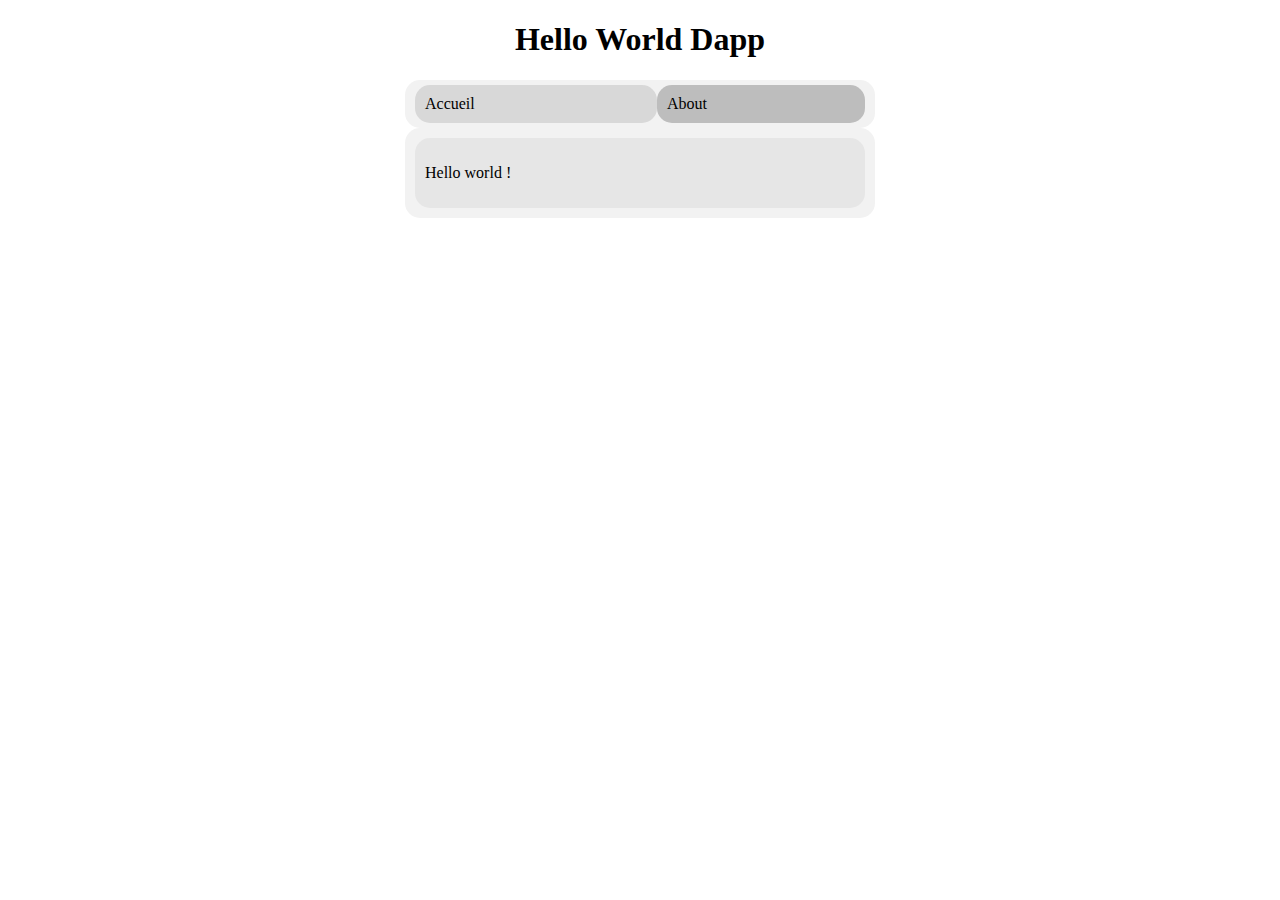
<file: helloworld-js/index.html>
<!DOCTYPE html>
<html>
  <head>
    <link href="css/helloworld.css" rel="stylesheet" type="text/css" />
    <script src="js/bignumber.js" type="text/javascript" charset="utf-8"></script>
    <script src="js/web3.js" type="text/javascript" charset="utf-8"></script>
    <script src="js/helloworld.js" type="text/javascript" ></script>
    <title>Hello World</title>
  </head>
  <body onload="main()">
    <h1>Hello World Dapp</h1>
    <div class="global">
      <div class="menu">
        <div class="cellMenu" id="active"><a class="menu" href="index.html">Accueil</a></div>
        <div class="cellMenu"><a class="menu" href="about.html">About</a></div>
      </div>
      <div class="app">
        <div class="row">
          <div class="cell">
            <p>Hello world !</p>
          </div>
        </div>
      </div>
    </div>
  </body>
</html>
</file>
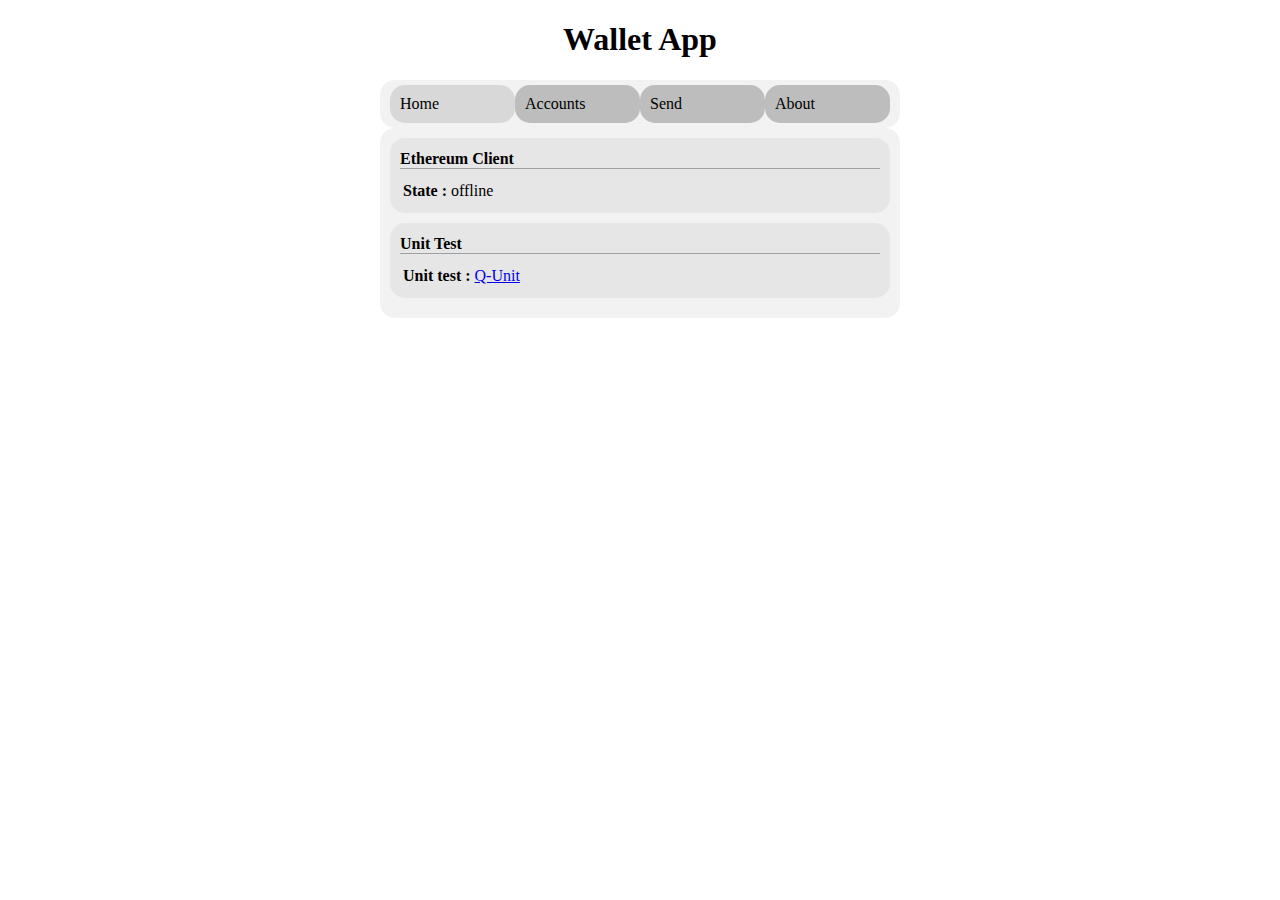
<file: wallet-js.new/index.html>
<!DOCTYPE html>
<html>
  <head>
    <link href="css/wallet.css" rel="stylesheet" type="text/css" />
    <script src="js/bignumber.js" type="text/javascript" charset="utf-8"></script>
    <script src="js/web3.js" type="text/javascript" charset="utf-8"></script>
    <script src="js/wallet.js" type="text/javascript" ></script>
    <title>Hello World</title>
  </head>
  <body onload='main()'>
    <div class="global" id="myApp"></div>
  </body>
</html>
</file>
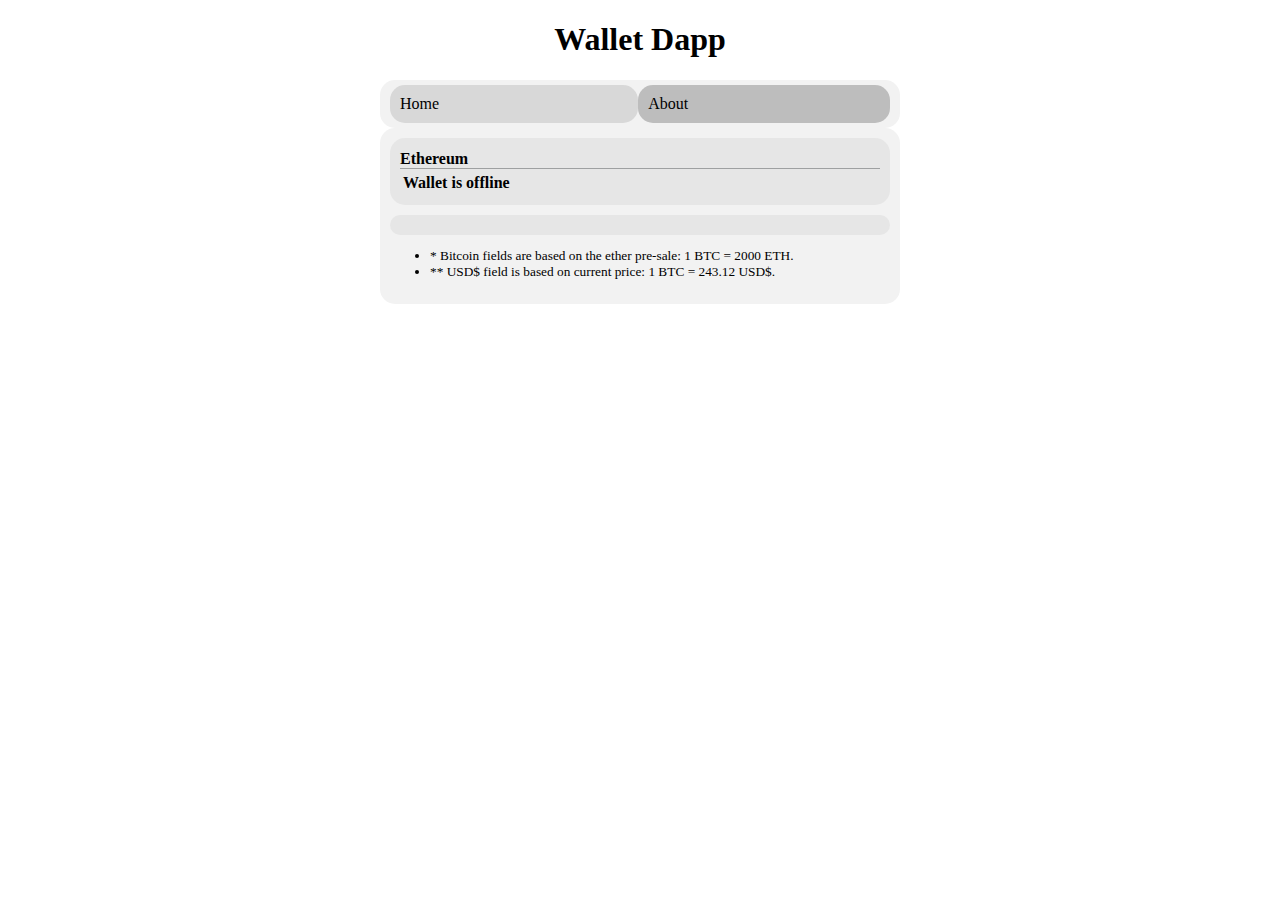
<file: wallet-js/index.html>
<!DOCTYPE html>
<html>
  <head>
    <link href="css/wallet.css" rel="stylesheet" type="text/css" />
    <script src="js/bignumber.js" type="text/javascript" charset="utf-8"></script>
    <script src="js/web3.js" type="text/javascript" charset="utf-8"></script>
    <script src="js/wallet.js" type="text/javascript" ></script>
    <title>Hello World</title>
  </head>
  <body onload="index()">
    <h1>Wallet Dapp</h1>
    <div class="global">
      <div class="menu">
        <div class="cellMenu" id="active"><a class="menu" href="index.html">Home</a></div>
        <div class="cellMenu"><a class="menu" href="about.html">About</a></div>
      </div>
      <div class="app">
        <div class="row">
          <div class="cell" id="ethereumEthInfo"></div>
        </div>
        <div class="space"></div>
        <div class="row">
          <div class="cell" id="ethereumSendTransaction"></div>
        </div>
        <ul class="footnote">
          <li>*  Bitcoin fields are based on the ether pre-sale: 1 BTC = 2000 ETH.</li>
          <li>** USD$ field is based on current price: 1 BTC = 243.12 USD$.</li>
        </ul>
      </div>
    </div>
  </body>
</html>
</file>
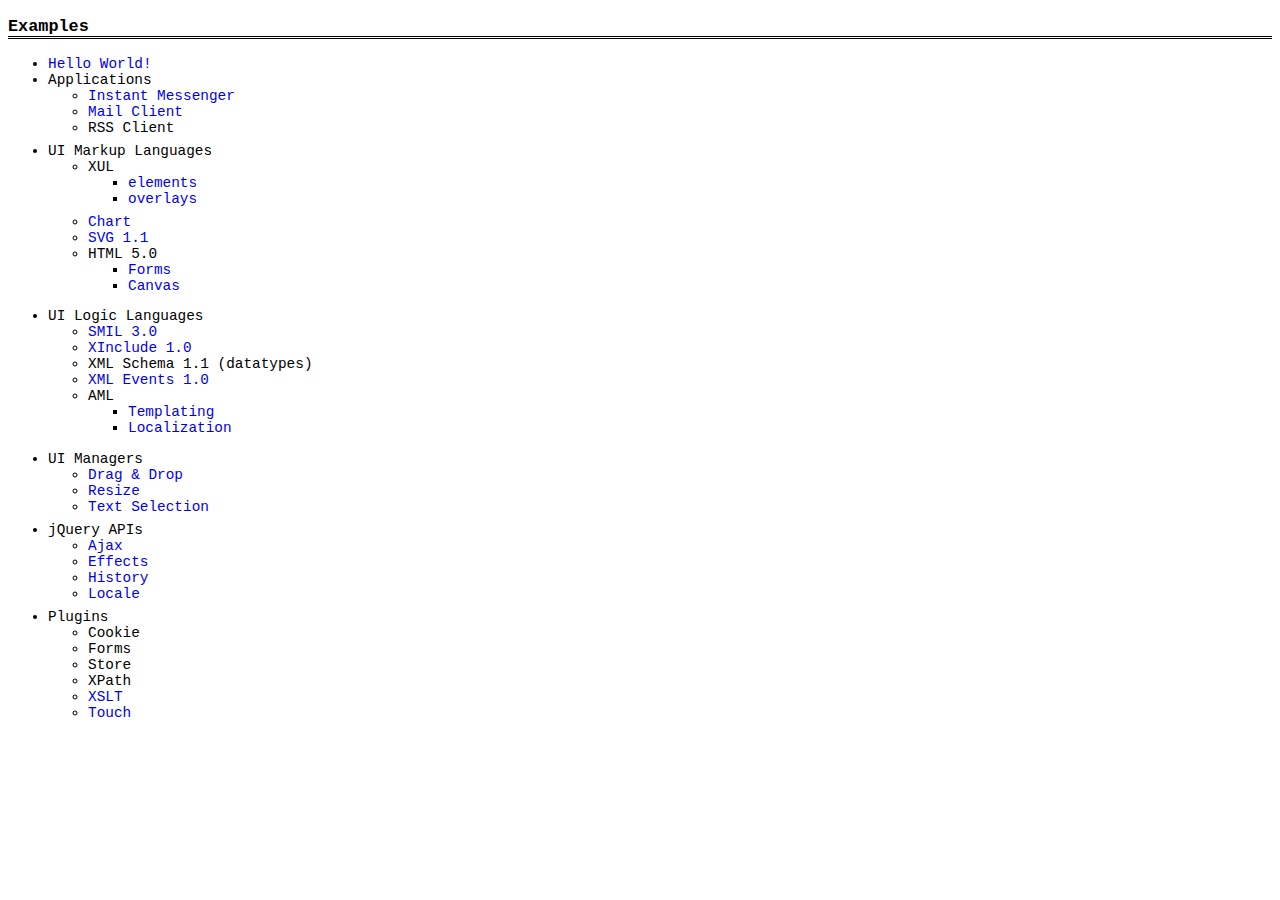
<file: ample-0.9.4/examples/index.html>
<!DOCTYPE html>
<html>
	<head>
		<title>Examples</title>
		<style type="text/css">
			body {
				font-family: Courier;
				font-size: 0.9em;
			}

			A {
				text-decoration: none;
			}

			A:hover {
				text-decoration: underline;
			}

			ul {
				padding-bottom: 0.5em;
			}

			h3 {
				border-bottom: double 3px black;
			}
		</style>
	</head>
	<body>
		<h3>Examples</h3>
		<ul>
			<li><a href="helloworld.html">Hello World!</a></li>
			<li>
				Applications
				<ul>
					<li><a href="applications/imclient/index.html">Instant Messenger</a></li>
					<li><a href="applications/mail/index.html">Mail Client</a></li>
					<li><!--a href="applications/rss/index.html"-->RSS Client<!--/a--></li>
				</ul>
			</li>
			<li>UI Markup Languages
				<ul>
					<li>XUL
						<ul>
							<li><a href="languages/xul/xul.html">elements</a></li>
							<li><a href="languages/xul/overlay_test.html">overlays</a></li>
						</ul>
					</li>
					<li><a href="languages/chart/index.html">Chart</a></li>
					<li><a href="languages/svg/index.html">SVG 1.1</a></li>
					<li>HTML 5.0
						<ul>
							<li><a href="languages/xhtml/forms.html">Forms</a></li>
							<li><a href="languages/xhtml/canvas.html">Canvas</a></li>
						</ul>
					</li>
				</ul>
			</li>
			<li>UI Logic Languages
				<ul>
					<li><a href="languages/smil/index.html">SMIL 3.0</a></li>
					<li><a href="languages/xinclude/index.html">XInclude 1.0</a></li>
					<li><div xhref="languages/xmlschema/index.html">XML Schema 1.1 (datatypes)</div></li>
					<li><a href="languages/xmlevents/index.html">XML Events 1.0</a></li>
					<li>AML
						<ul>
							<li><a href="languages/aml/templating.html">Templating</a></li>
							<li><a href="languages/aml/localization.html">Localization</a></li>
						</ul>
					</li>
				</ul>
			</li>
			<li>UI Managers
				<ul>
					<li><a href="managers/draganddrop/index.html">Drag &amp; Drop</a></li>
					<li><a href="managers/resize/index.html">Resize</a></li>
					<li><a href="managers/select/index.html">Text Selection</a></li>
				</ul>
			</li>
			<li>jQuery APIs
				<ul>
					<li><a href="modules/ajax/index.html">Ajax</a></li>
					<li><a href="modules/effects/index.html">Effects</a></li>
					<li><a href="modules/history/index.html">History</a></li>
					<li><a href="modules/locale/index.html">Locale</a></li>
				</ul>
			</li>
			<li>Plugins
				<ul>
					<li><div xhref="plugins/cookie/index.html">Cookie</div></li>
					<li><div xhref="plugins/forms/index.html">Forms</div></li>
					<li><div xhref="plugins/store/index.html">Store</div></li>
					<li><div xhref="plugins/xpath/index.html">XPath</div></li>
					<li><a href="plugins/xslt/index.html">XSLT</a></li>
					<li><a href="plugins/touch/index.html">Touch</a></li>
				</ul>
			</li>
		</ul>
	</body>
</html>
</file>
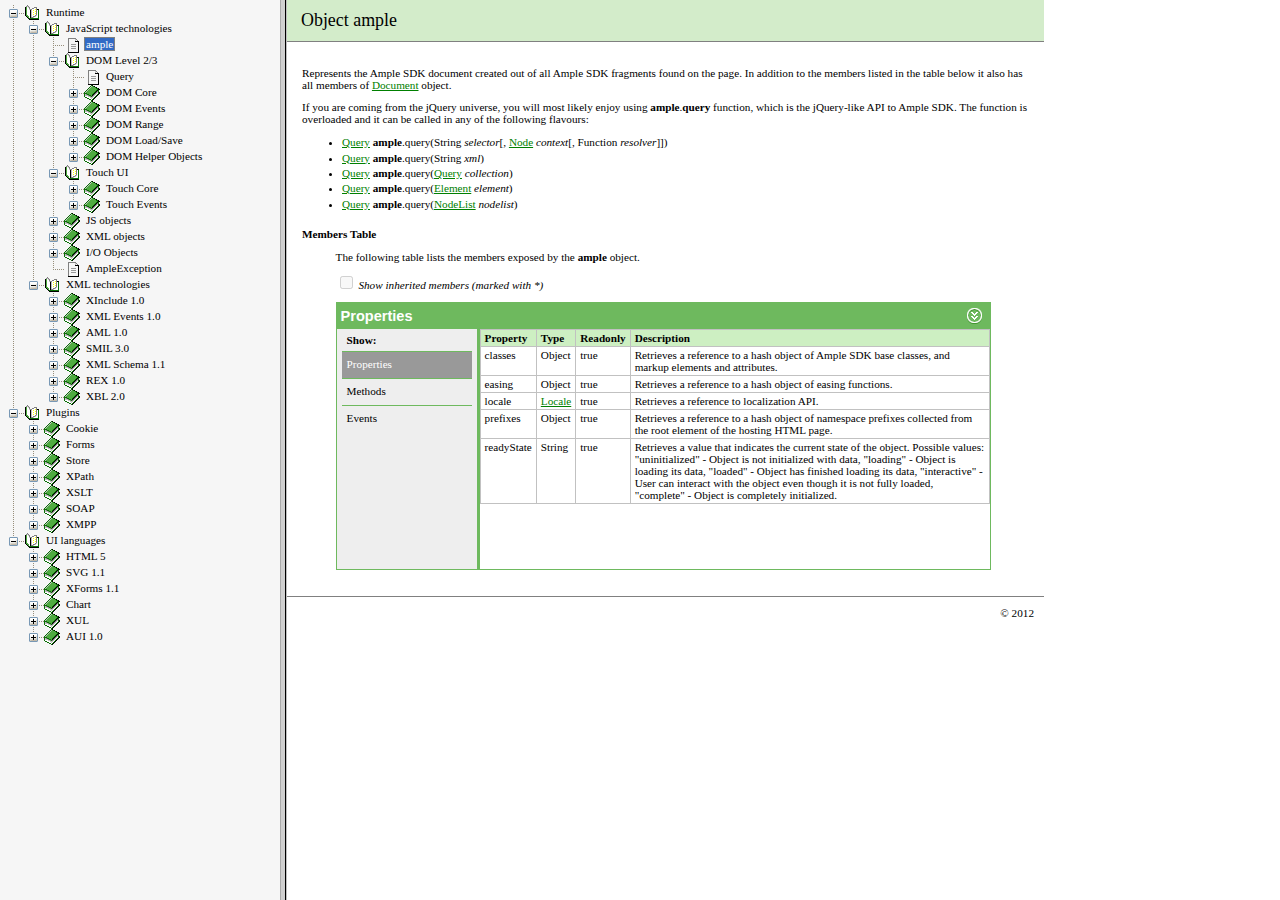
<file: ample-0.9.4/reference/index.html>
<!DOCTYPE html>
<html xmlns="http://www.w3.org/1999/xhtml">
	<head>
		<title>Ample SDK</title>
		<meta http-equiv="Content-Type" content="text/html; charset=UTF-8"/>
	</head>
	<frameset cols="280,*">
		<frame src="books/ample.xml" name="book" scrolling="yes" frameborder="1"/>
		<frame src="books/ample/runtime/ample.xml" scrolling="yes" name="content"/>
	</frameset>
</html>
</file>
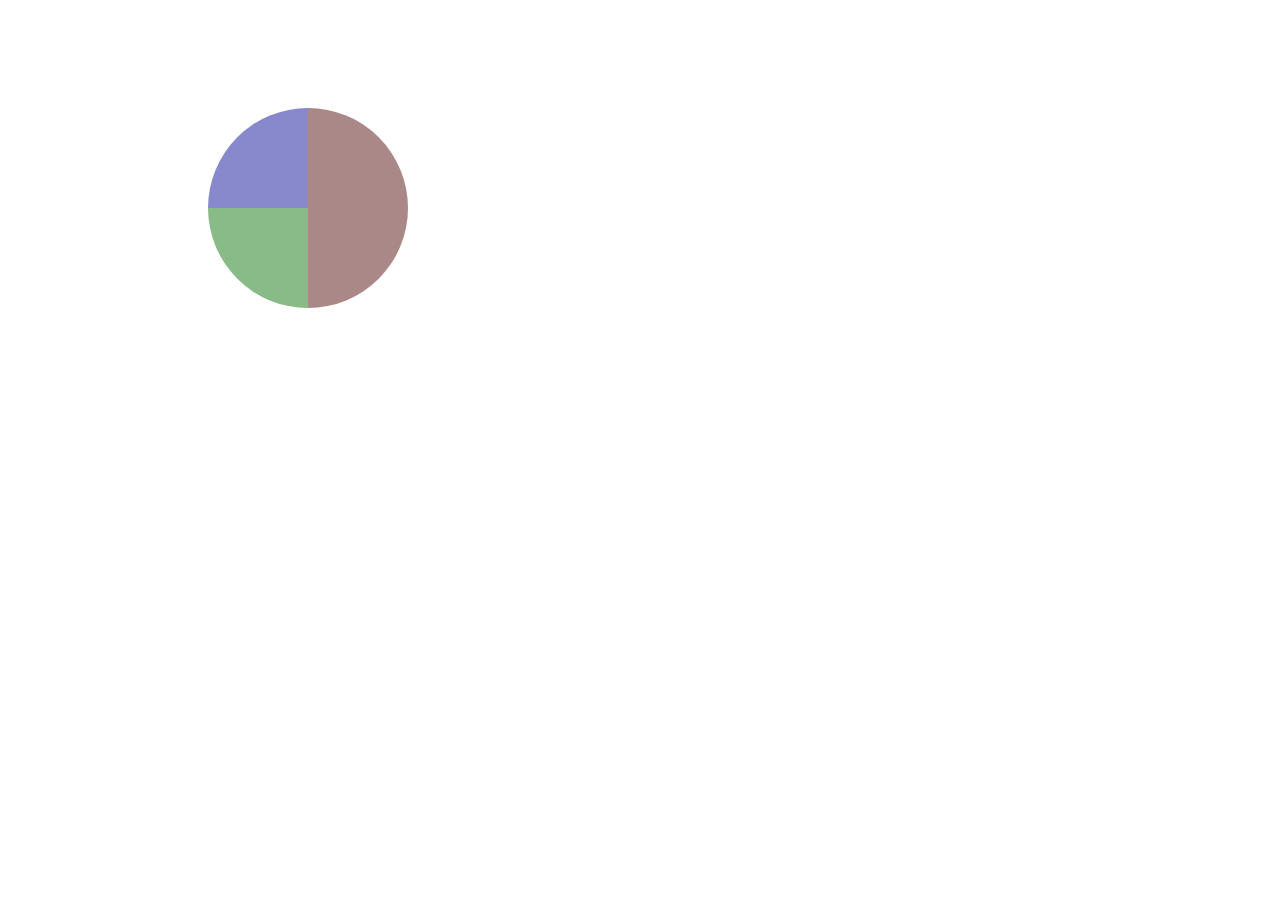
<file: work-in-progress/d3js/index.html>
<!DOCTYPE html>
<html>
  <head>
    <link href="css/stylesheet.css" rel="stylesheet" type="text/css" />
    <script src="js/d3.v3.min.js" type="text/javascript" charset="utf-8"></script>
    <script src="js/helloworld.js" type="text/javascript" ></script>
    <title>Hello World</title>
  </head>
  <body>
  <svg id="svg_donut" width="600" height="400" onload="main()"></svg>
  </body>
</html>
</file>
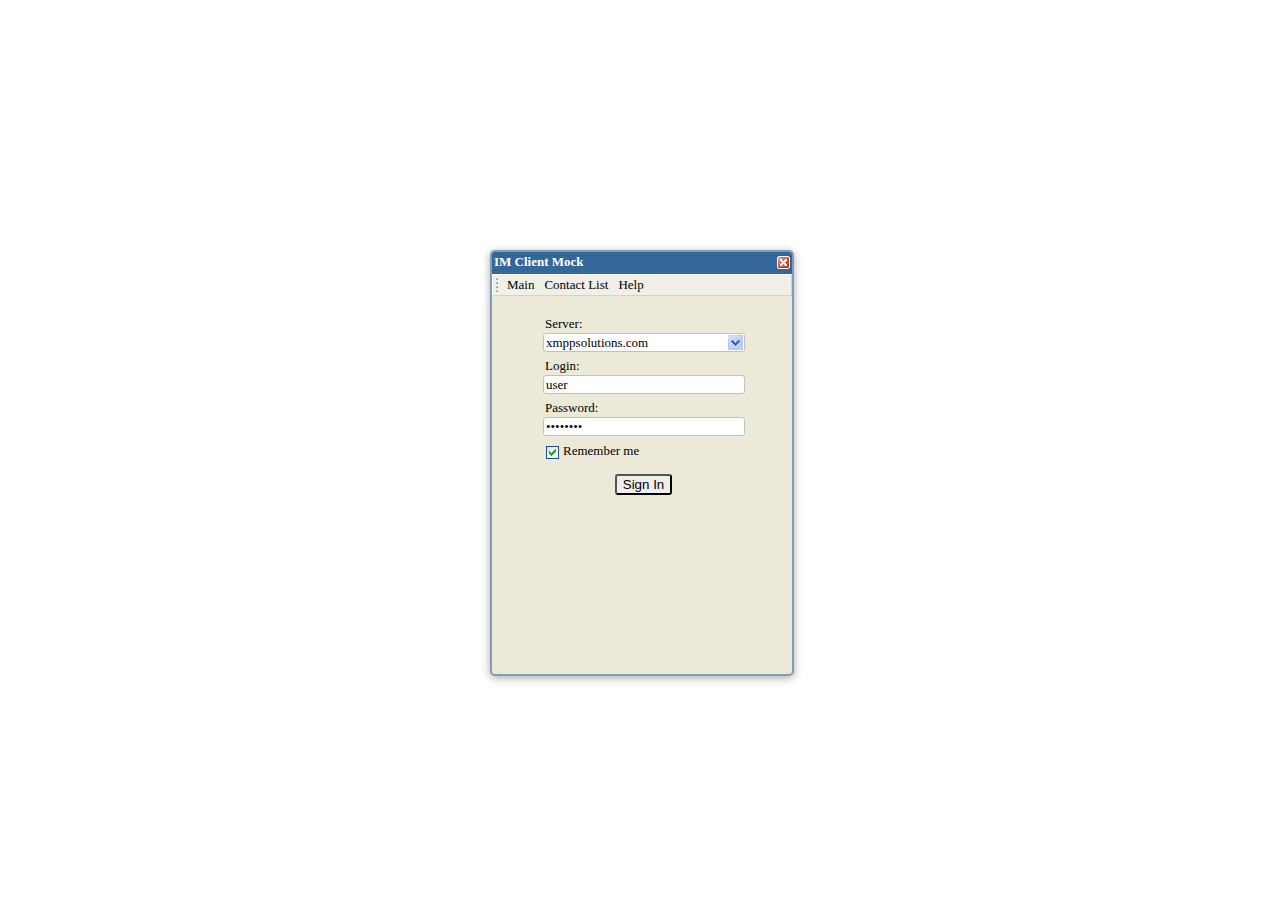
<file: ample-0.9.4/examples/applications/imclient/index.html>
<!DOCTYPE html>
<html xmlns="http://www.w3.org/1999/xhtml">
	<head>
		<title>IM Client (mock)</title>
		<script type="text/javascript" src="../../../ample/runtime.js"></script>
		<script type="text/javascript" src="../../../ample/languages/xul/xul.js"></script>
		<script type="text/javascript" src="../../../ample/languages/xhtml/xhtml.js"></script>
		<link type="text/ample+css" href="../../../ample/languages/xul/themes/default/style.css" rel="stylesheet"/>

		<!-- App resources  -->
		<link type="text/ample+css" href="client.css" rel="stylesheet"/>

		<style type="text/css">
			html, select, input {
				font: normal 13px Verdana;
			}
			html, body {
				width:	100%;
				height: 100%;
				padding:0;
				margin:	0;
				border: 0;
			}
		</style>
	</head>
	<body>
		<script type="application/ample+xml" src="client.xml"></script>
		<!--script type="application/ample+xml" src="bugreport.xml"></script-->
		<!--script type="application/ample+xml" src="chat.xml"></script-->
		<script>
		ample.ready(function(){
			ample.getElementById("main").show();
		})
		</script>
	</body>
</html>
</file>
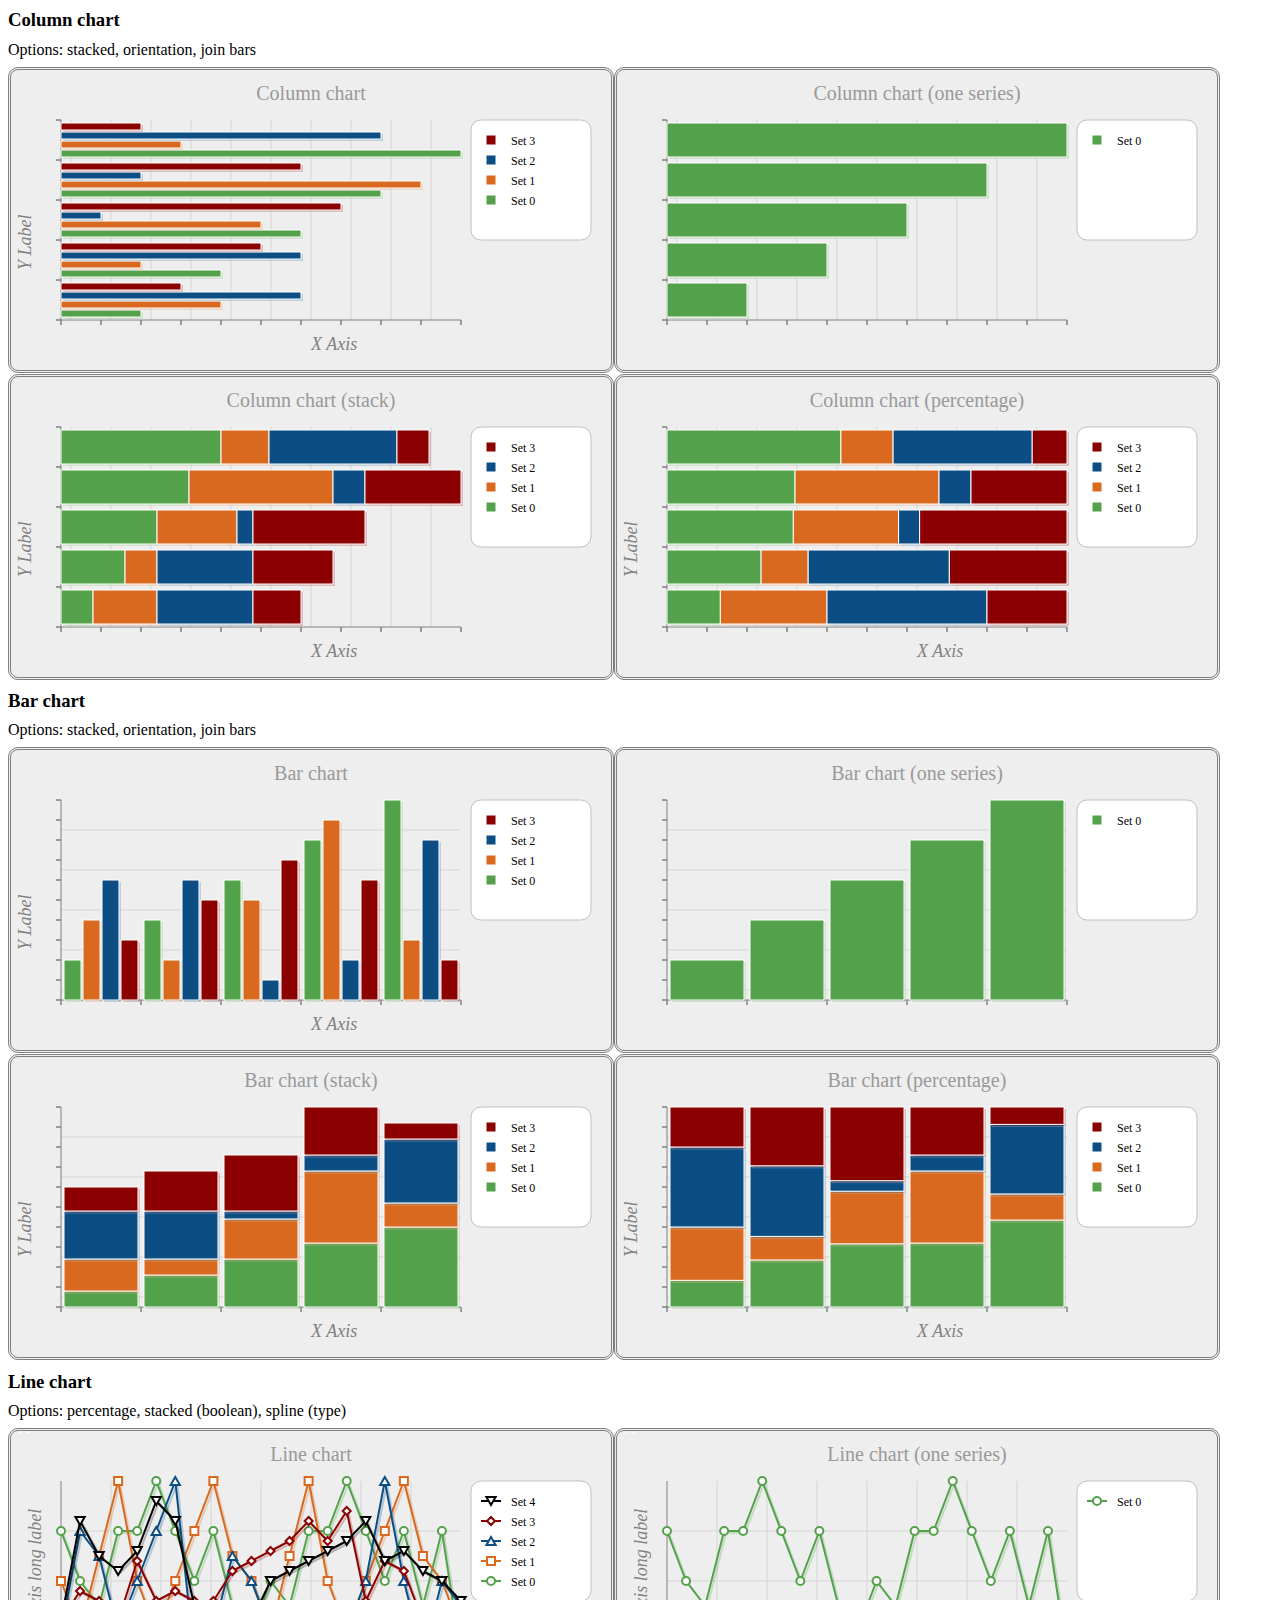
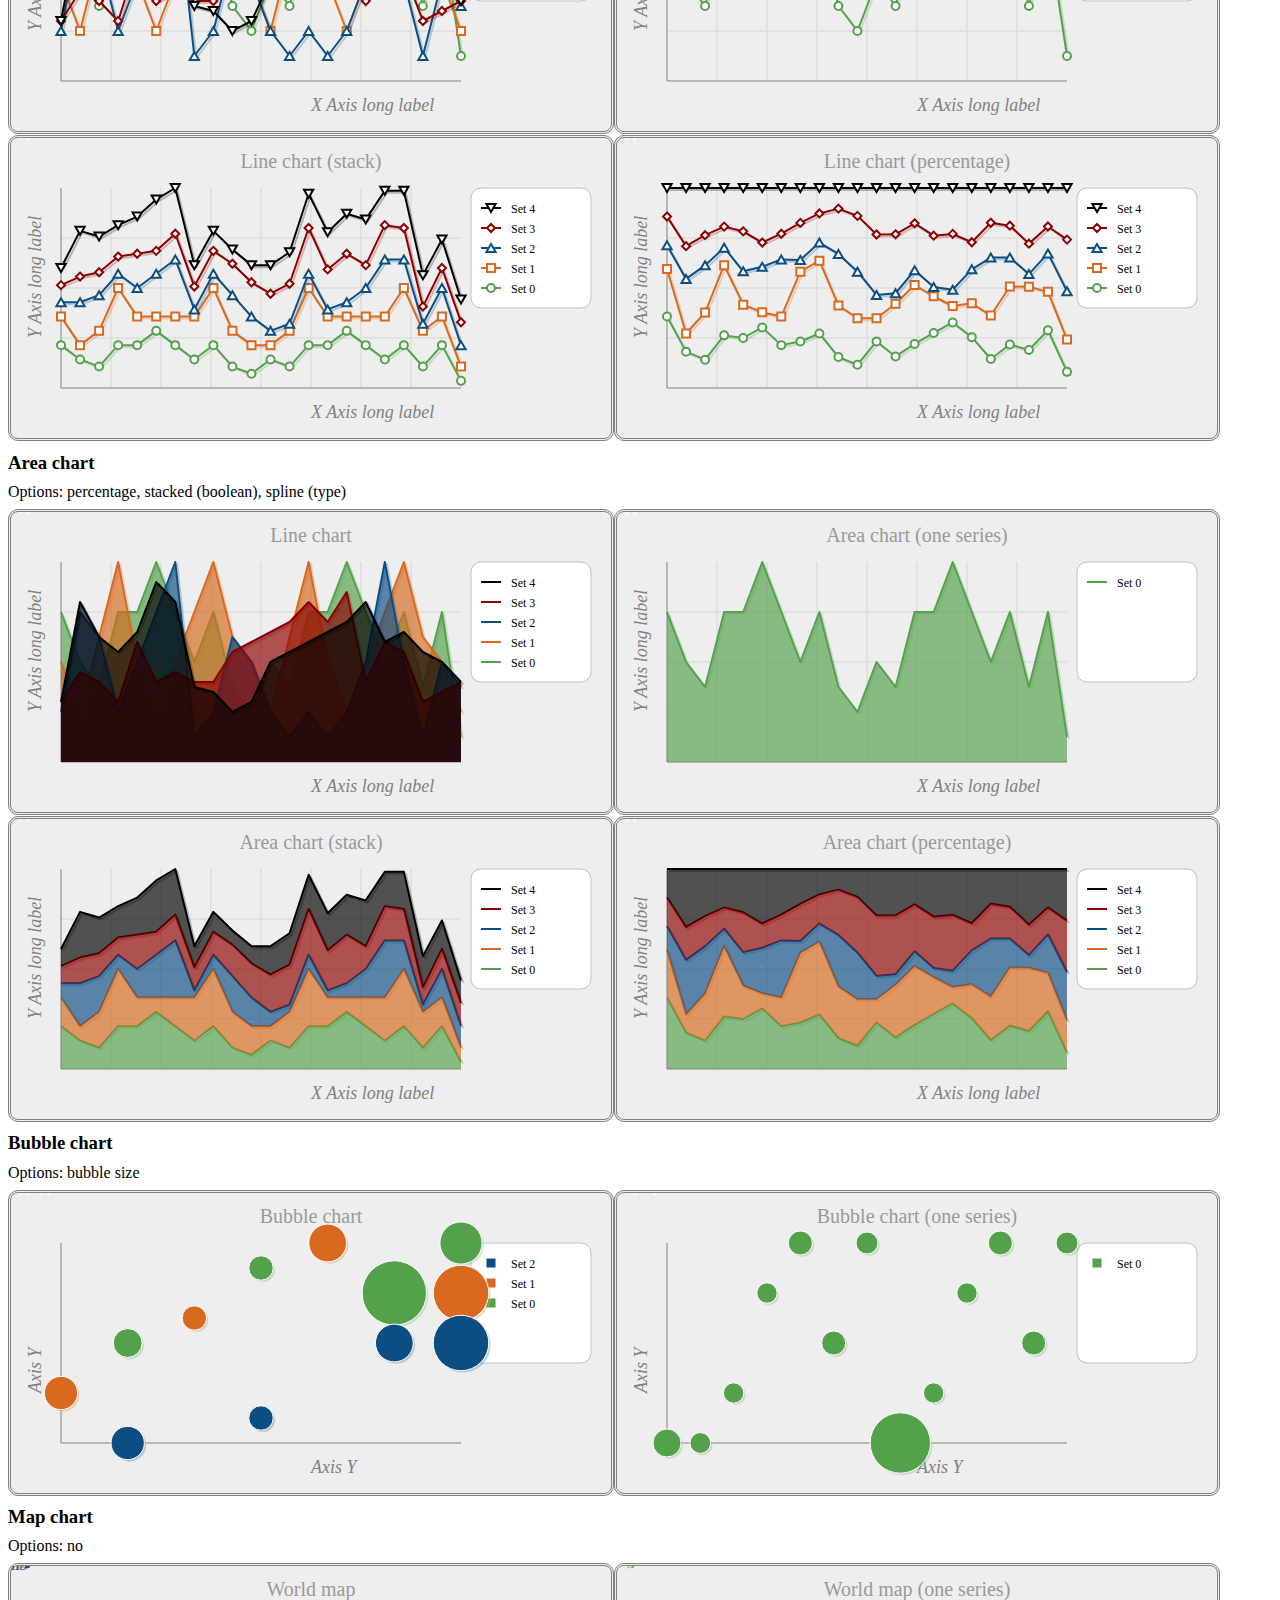
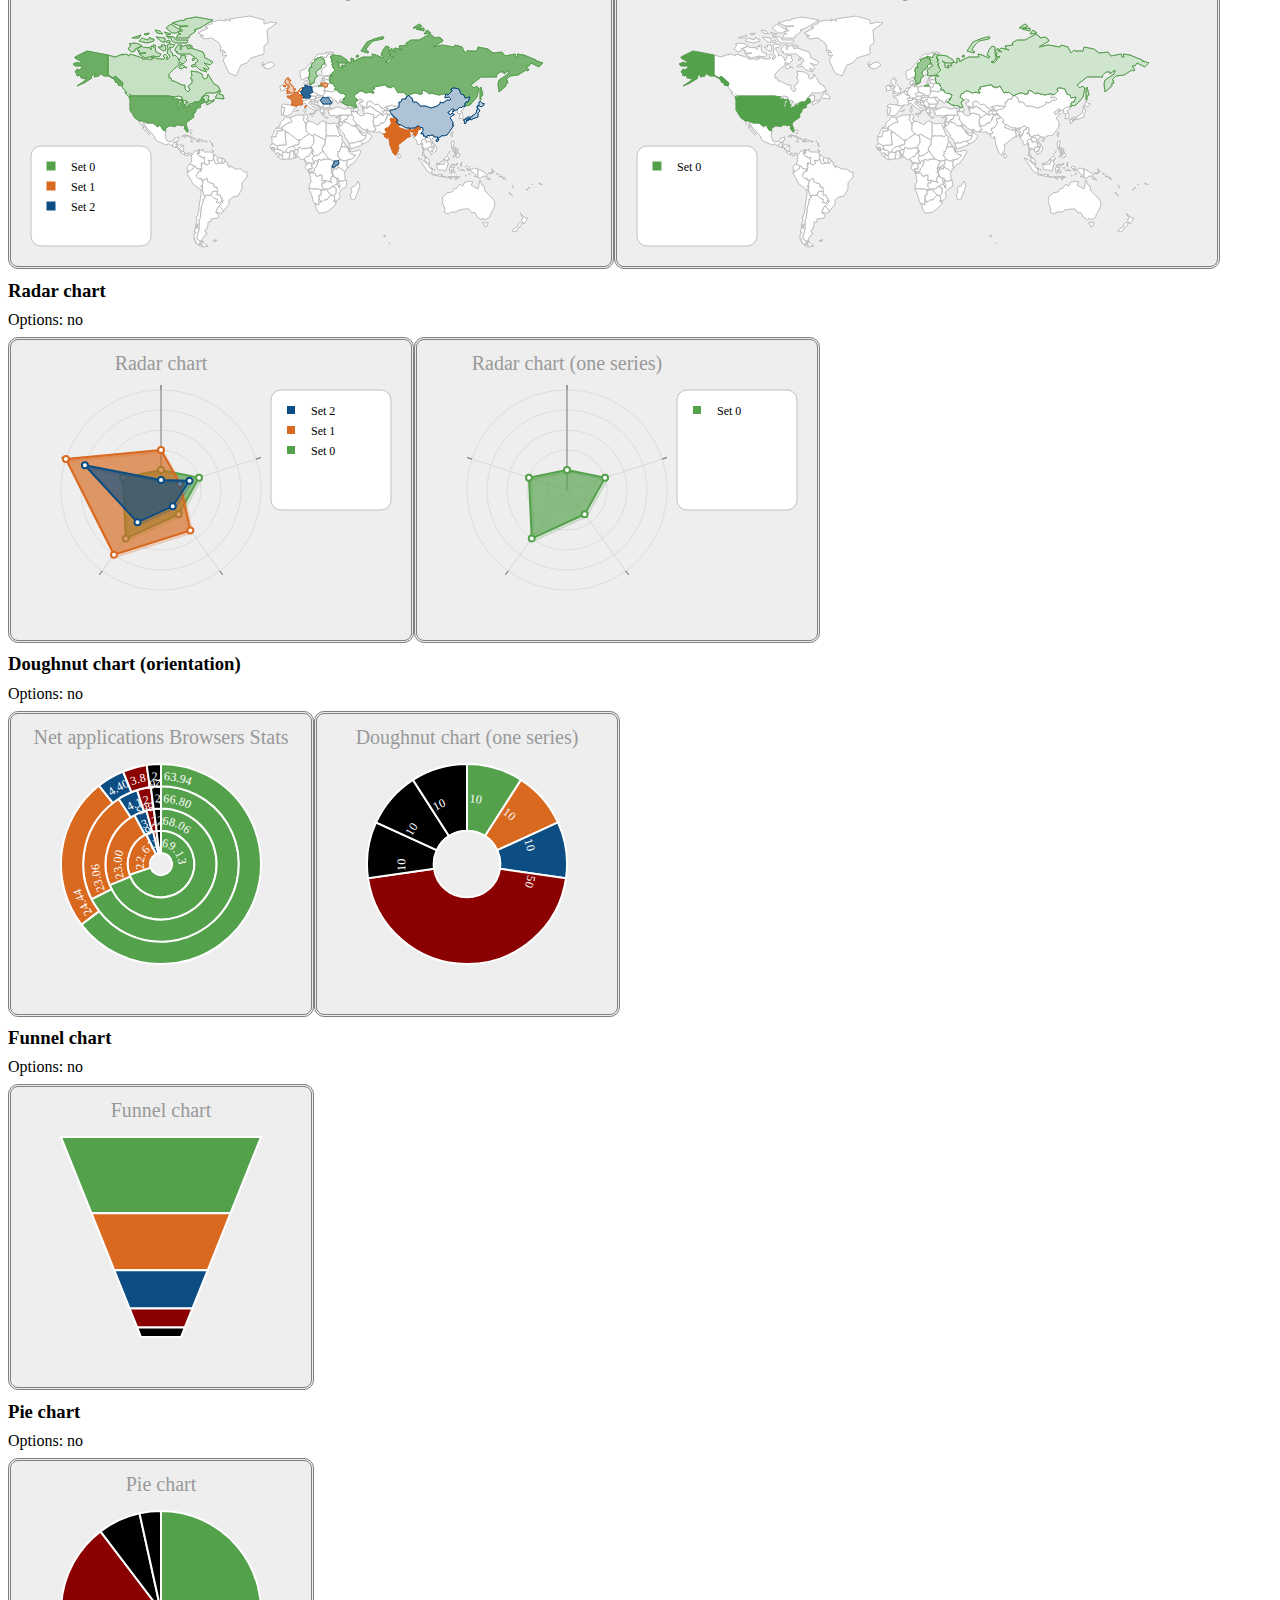
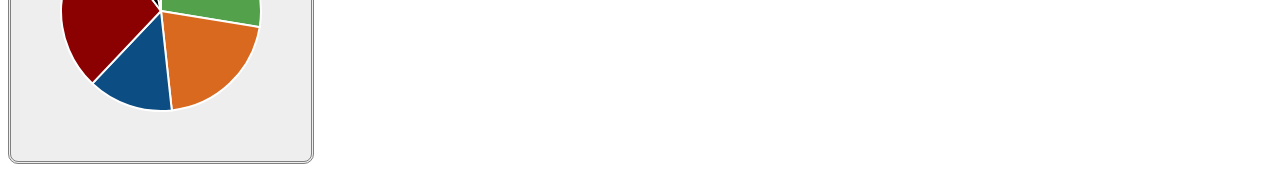
<file: ample-0.9.4/examples/languages/chart/index.html>
<!DOCTYPE html>
<html xmlns:c="http://www.amplesdk.com/ns/chart" xmlns="http://www.w3.org/1999/xhtml">
	<head>
		<title>Charts</title>
		<script type="text/javascript" src="../../../ample/runtime.js"></script>
		<script type="text/javascript" src="../../../ample/languages/chart/chart.js"></script>
		<link type="text/ample+css" href="../../../ample/languages/chart/themes/default/style.css" rel="stylesheet"/>
		<script type="text/javascript" src="../../../ample/languages/xhtml/xhtml.js"></script>
		<style type="text/css">
		body {
			font-family: Tahoma;
		}
		h3, p {
			margin-top: 0.5em;
			margin-bottom: 0.5em;
		}
		</style>
	</head>
	<body>
		<script>ample.open()</script>

<h3>Column chart</h3>
<p>
	Options: stacked, orientation, join bars
</p>
<c:bar title="Column chart" orient="horizontal" xAxisLabel="X Axis" yAxisLabel="Y Label" xAxisValueLabels="1999,2000,2001,2002,2003">
	<c:group label="Set 0">
		<c:item value="10" />
		<c:item value="20" />
		<c:item value="30" />
		<c:item value="40" />
		<c:item value="50" />
	</c:group>
	<c:group label="Set 1">
		<c:item value="20" />
		<c:item value="10" />
		<c:item value="25" />
		<c:item value="45" />
		<c:item value="15" />
	</c:group>
	<c:group label="Set 2">
		<c:item value="30" />
		<c:item value="30" />
		<c:item value="5" />
		<c:item value="10" />
		<c:item value="40" />
	</c:group>
	<c:group label="Set 3">
		<c:item value="15" />
		<c:item value="25" />
		<c:item value="35" />
		<c:item value="30" />
		<c:item value="10" />
	</c:group>
	<!-- c:group label="Set 2" values="5;15;30;25" /-->
</c:bar>
<c:bar title="Column chart (one series)" orient="horizontal">
	<c:group label="Set 0">
		<c:item value="10" />
		<c:item value="20" />
		<c:item value="30" />
		<c:item value="40" />
		<c:item value="50" />
	</c:group>
</c:bar>
<br />
<c:bar title="Column chart (stack)" type="stack" orient="horizontal" xAxisLabel="X Axis" yAxisLabel="Y Label">
	<c:group label="Set 0">
		<c:item value="10" />
		<c:item value="20" />
		<c:item value="30" />
		<c:item value="40" />
		<c:item value="50" />
	</c:group>
	<c:group label="Set 1">
		<c:item value="20" />
		<c:item value="10" />
		<c:item value="25" />
		<c:item value="45" />
		<c:item value="15" />
	</c:group>
	<c:group label="Set 2">
		<c:item value="30" />
		<c:item value="30" />
		<c:item value="5" />
		<c:item value="10" />
		<c:item value="40" />
	</c:group>
	<c:group label="Set 3">
		<c:item value="15" />
		<c:item value="25" />
		<c:item value="35" />
		<c:item value="30" />
		<c:item value="10" />
	</c:group>
	<!-- c:group label="Set 2" values="5;15;30;25" /-->
</c:bar>
<c:bar title="Column chart (percentage)" type="percentage" orient="horizontal" xAxisLabel="X Axis" yAxisLabel="Y Label">
	<c:group label="Set 0">
		<c:item value="10" />
		<c:item value="20" />
		<c:item value="30" />
		<c:item value="40" />
		<c:item value="50" />
	</c:group>
	<c:group label="Set 1">
		<c:item value="20" />
		<c:item value="10" />
		<c:item value="25" />
		<c:item value="45" />
		<c:item value="15" />
	</c:group>
	<c:group label="Set 2">
		<c:item value="30" />
		<c:item value="30" />
		<c:item value="5" />
		<c:item value="10" />
		<c:item value="40" />
	</c:group>
	<c:group label="Set 3">
		<c:item value="15" />
		<c:item value="25" />
		<c:item value="35" />
		<c:item value="30" />
		<c:item value="10" />
	</c:group>
	<!-- c:group label="Set 2" values="5;15;30;25" /-->
</c:bar>

<h3>Bar chart</h3>
<p>
	Options: stacked, orientation, join bars
</p>
<c:bar title="Bar chart" xAxisLabel="X Axis" yAxisLabel="Y Label" xAxisValueLabels="1999,2000,2001,2002,2003">
	<c:group label="Set 0">
		<c:item value="10" />
		<c:item value="20" />
		<c:item value="30" />
		<c:item value="40" />
		<c:item value="50" />
	</c:group>
	<c:group label="Set 1">
		<c:item value="20" />
		<c:item value="10" />
		<c:item value="25" />
		<c:item value="45" />
		<c:item value="15" />
	</c:group>
	<c:group label="Set 2">
		<c:item value="30" />
		<c:item value="30" />
		<c:item value="5" />
		<c:item value="10" />
		<c:item value="40" />
	</c:group>
	<c:group label="Set 3">
		<c:item value="15" />
		<c:item value="25" />
		<c:item value="35" />
		<c:item value="30" />
		<c:item value="10" />
	</c:group>
	<!-- c:group label="Set 2" values="5;15;30;25" /-->
</c:bar>
<c:bar title="Bar chart (one series)">
	<c:group label="Set 0">
		<c:item value="10" />
		<c:item value="20" />
		<c:item value="30" />
		<c:item value="40" />
		<c:item value="50" />
	</c:group>
</c:bar>
<br />
<c:bar title="Bar chart (stack)" type="stack" xAxisLabel="X Axis" yAxisLabel="Y Label">
	<c:group label="Set 0">
		<c:item value="10" />
		<c:item value="20" />
		<c:item value="30" />
		<c:item value="40" />
		<c:item value="50" />
	</c:group>
	<c:group label="Set 1">
		<c:item value="20" />
		<c:item value="10" />
		<c:item value="25" />
		<c:item value="45" />
		<c:item value="15" />
	</c:group>
	<c:group label="Set 2">
		<c:item value="30" />
		<c:item value="30" />
		<c:item value="5" />
		<c:item value="10" />
		<c:item value="40" />
	</c:group>
	<c:group label="Set 3">
		<c:item value="15" />
		<c:item value="25" />
		<c:item value="35" />
		<c:item value="30" />
		<c:item value="10" />
	</c:group>
	<!-- c:group label="Set 2" values="5;15;30;25" /-->
</c:bar>
<c:bar title="Bar chart (percentage)" type="percentage" xAxisLabel="X Axis" yAxisLabel="Y Label">
	<c:group label="Set 0">
		<c:item value="10" />
		<c:item value="20" />
		<c:item value="30" />
		<c:item value="40" />
		<c:item value="50" />
	</c:group>
	<c:group label="Set 1">
		<c:item value="20" />
		<c:item value="10" />
		<c:item value="25" />
		<c:item value="45" />
		<c:item value="15" />
	</c:group>
	<c:group label="Set 2">
		<c:item value="30" />
		<c:item value="30" />
		<c:item value="5" />
		<c:item value="10" />
		<c:item value="40" />
	</c:group>
	<c:group label="Set 3">
		<c:item value="15" />
		<c:item value="25" />
		<c:item value="35" />
		<c:item value="30" />
		<c:item value="10" />
	</c:group>
	<!-- c:group label="Set 2" values="5;15;30;25" /-->
</c:bar>

<h3>Line chart</h3>
<p>
	Options: percentage, stacked (boolean), spline (type)
</p>
<c:line title="Line chart"
	xAxisLabel="X Axis long label" xAxisType="Number"
	yAxisLabel="Y Axis long label" yAxisType="Number">
	<c:group label="Set 0">
		<c:item value="0,30" />
		<c:item value="1,20" />
		<c:item value="2,15" />
		<c:item value="3,30" />
		<c:item value="4,30" />
		<c:item value="5,40" />
		<c:item value="6,30" />
		<c:item value="7,20" />
		<c:item value="8,30" />
		<c:item value="9,15" />
		<c:item value="10,10" />
		<c:item value="11,20" />
		<c:item value="12,15" />
		<c:item value="13,30" />
		<c:item value="14,30" />
		<c:item value="15,40" />
		<c:item value="16,30" />
		<c:item value="17,20" />
		<c:item value="18,30" />
		<c:item value="19,15" />
		<c:item value="20,30" />
		<c:item value="21,5" />
	</c:group>
	<c:group label="Set 1">
		<c:item value="0,20" />
		<c:item value="1,10" />
		<c:item value="2,25" />
		<c:item value="3,40" />
		<c:item value="4,20" />
		<c:item value="5,10" />
		<c:item value="6,20" />
		<c:item value="7,30" />
		<c:item value="8,40" />
		<c:item value="9,25" />
		<c:item value="10,20" />
		<c:item value="11,10" />
		<c:item value="12,25" />
		<c:item value="13,40" />
		<c:item value="14,20" />
		<c:item value="15,10" />
		<c:item value="16,20" />
		<c:item value="17,30" />
		<c:item value="18,40" />
		<c:item value="19,25" />
		<c:item value="20,20" />
		<c:item value="21,10" />
	</c:group>
	<c:group label="Set 2">
		<c:item value="0,10" />
		<c:item value="1,30" />
		<c:item value="2,25" />
		<c:item value="3,10" />
		<c:item value="4,20" />
		<c:item value="5,30" />
		<c:item value="6,40" />
		<c:item value="7,5" />
		<c:item value="8,10" />
		<c:item value="9,25" />
		<c:item value="10,20" />
		<c:item value="11,10" />
		<c:item value="12,5" />
		<c:item value="13,10" />
		<c:item value="14,5" />
		<c:item value="15,10" />
		<c:item value="16,20" />
		<c:item value="17,40" />
		<c:item value="18,20" />
		<c:item value="19,5" />
		<c:item value="20,20" />
		<c:item value="21,15" />
	</c:group>
	<c:group label="Set 3">
		<c:item value="0,12" />
		<c:item value="1,18" />
		<c:item value="2,16" />
		<c:item value="3,12" />
		<c:item value="4,24" />
		<c:item value="5,16" />
		<c:item value="6,18" />
		<c:item value="7,16" />
		<c:item value="8,16" />
		<c:item value="9,22" />
		<c:item value="10,24" />
		<c:item value="11,26" />
		<c:item value="12,28" />
		<c:item value="13,32" />
		<c:item value="14,28" />
		<c:item value="15,34" />
		<c:item value="16,16" />
		<c:item value="17,24" />
		<c:item value="18,22" />
		<c:item value="19,12" />
		<c:item value="20,14" />
		<c:item value="21,16" />
	</c:group>
	<c:group label="Set 4">
		<c:item value="0,12" />
		<c:item value="1,32" />
		<c:item value="2,25" />
		<c:item value="3,22" />
		<c:item value="4,26" />
		<c:item value="5,36" />
		<c:item value="6,32" />
		<c:item value="7,15" />
		<c:item value="8,14" />
		<c:item value="9,10" />
		<c:item value="10,12" />
		<c:item value="11,20" />
		<c:item value="12,22" />
		<c:item value="13,24" />
		<c:item value="14,26" />
		<c:item value="15,28" />
		<c:item value="16,32" />
		<c:item value="17,24" />
		<c:item value="18,26" />
		<c:item value="19,22" />
		<c:item value="20,20" />
		<c:item value="21,16" />
	</c:group>
	<!-- c:group label="Set 2" values="0,5;1,15;2,30;3,25" />
	<c:group label="Set 2" values="0,15;1,25;2,10;3,15" /-->
</c:line>
<c:line title="Line chart (one series)"
	xAxisLabel="X Axis long label" xAxisType="Number"
	yAxisLabel="Y Axis long label" yAxisType="Number">
	<c:group label="Set 0">
		<c:item value="0,30" />
		<c:item value="1,20" />
		<c:item value="2,15" />
		<c:item value="3,30" />
		<c:item value="4,30" />
		<c:item value="5,40" />
		<c:item value="6,30" />
		<c:item value="7,20" />
		<c:item value="8,30" />
		<c:item value="9,15" />
		<c:item value="10,10" />
		<c:item value="11,20" />
		<c:item value="12,15" />
		<c:item value="13,30" />
		<c:item value="14,30" />
		<c:item value="15,40" />
		<c:item value="16,30" />
		<c:item value="17,20" />
		<c:item value="18,30" />
		<c:item value="19,15" />
		<c:item value="20,30" />
		<c:item value="21,5" />
	</c:group>
</c:line>
<br />
<c:line title="Line chart (stack)" type="stack"
	xAxisLabel="X Axis long label" xAxisType="Number"
	yAxisLabel="Y Axis long label" yAxisType="Number">
	<c:group label="Set 0">
		<c:item value="0,30" />
		<c:item value="1,20" />
		<c:item value="2,15" />
		<c:item value="3,30" />
		<c:item value="4,30" />
		<c:item value="5,40" />
		<c:item value="6,30" />
		<c:item value="7,20" />
		<c:item value="8,30" />
		<c:item value="9,15" />
		<c:item value="10,10" />
		<c:item value="11,20" />
		<c:item value="12,15" />
		<c:item value="13,30" />
		<c:item value="14,30" />
		<c:item value="15,40" />
		<c:item value="16,30" />
		<c:item value="17,20" />
		<c:item value="18,30" />
		<c:item value="19,15" />
		<c:item value="20,30" />
		<c:item value="21,5" />
	</c:group>
	<c:group label="Set 1">
		<c:item value="0,20" />
		<c:item value="1,10" />
		<c:item value="2,25" />
		<c:item value="3,40" />
		<c:item value="4,20" />
		<c:item value="5,10" />
		<c:item value="6,20" />
		<c:item value="7,30" />
		<c:item value="8,40" />
		<c:item value="9,25" />
		<c:item value="10,20" />
		<c:item value="11,10" />
		<c:item value="12,25" />
		<c:item value="13,40" />
		<c:item value="14,20" />
		<c:item value="15,10" />
		<c:item value="16,20" />
		<c:item value="17,30" />
		<c:item value="18,40" />
		<c:item value="19,25" />
		<c:item value="20,20" />
		<c:item value="21,10" />
	</c:group>
	<c:group label="Set 2">
		<c:item value="0,10" />
		<c:item value="1,30" />
		<c:item value="2,25" />
		<c:item value="3,10" />
		<c:item value="4,20" />
		<c:item value="5,30" />
		<c:item value="6,40" />
		<c:item value="7,5" />
		<c:item value="8,10" />
		<c:item value="9,25" />
		<c:item value="10,20" />
		<c:item value="11,10" />
		<c:item value="12,5" />
		<c:item value="13,10" />
		<c:item value="14,5" />
		<c:item value="15,10" />
		<c:item value="16,20" />
		<c:item value="17,40" />
		<c:item value="18,20" />
		<c:item value="19,5" />
		<c:item value="20,20" />
		<c:item value="21,15" />
	</c:group>
	<c:group label="Set 3">
		<c:item value="0,12" />
		<c:item value="1,18" />
		<c:item value="2,16" />
		<c:item value="3,12" />
		<c:item value="4,24" />
		<c:item value="5,16" />
		<c:item value="6,18" />
		<c:item value="7,16" />
		<c:item value="8,16" />
		<c:item value="9,22" />
		<c:item value="10,24" />
		<c:item value="11,26" />
		<c:item value="12,28" />
		<c:item value="13,32" />
		<c:item value="14,28" />
		<c:item value="15,34" />
		<c:item value="16,16" />
		<c:item value="17,24" />
		<c:item value="18,22" />
		<c:item value="19,12" />
		<c:item value="20,14" />
		<c:item value="21,16" />
	</c:group>
	<c:group label="Set 4">
		<c:item value="0,12" />
		<c:item value="1,32" />
		<c:item value="2,25" />
		<c:item value="3,22" />
		<c:item value="4,26" />
		<c:item value="5,36" />
		<c:item value="6,32" />
		<c:item value="7,15" />
		<c:item value="8,14" />
		<c:item value="9,10" />
		<c:item value="10,12" />
		<c:item value="11,20" />
		<c:item value="12,22" />
		<c:item value="13,24" />
		<c:item value="14,26" />
		<c:item value="15,28" />
		<c:item value="16,32" />
		<c:item value="17,24" />
		<c:item value="18,26" />
		<c:item value="19,22" />
		<c:item value="20,20" />
		<c:item value="21,16" />
	</c:group>
	<!-- c:group label="Set 2" values="0,5;1,15;2,30;3,25" />
	<c:group label="Set 2" values="0,15;1,25;2,10;3,15" /-->
</c:line>
<c:line title="Line chart (percentage)" type="percentage"
	xAxisLabel="X Axis long label" xAxisType="Number"
	yAxisLabel="Y Axis long label" yAxisType="Number">
	<c:group label="Set 0">
		<c:item value="0,30" />
		<c:item value="1,20" />
		<c:item value="2,15" />
		<c:item value="3,30" />
		<c:item value="4,30" />
		<c:item value="5,40" />
		<c:item value="6,30" />
		<c:item value="7,20" />
		<c:item value="8,30" />
		<c:item value="9,15" />
		<c:item value="10,10" />
		<c:item value="11,20" />
		<c:item value="12,15" />
		<c:item value="13,30" />
		<c:item value="14,30" />
		<c:item value="15,40" />
		<c:item value="16,30" />
		<c:item value="17,20" />
		<c:item value="18,30" />
		<c:item value="19,15" />
		<c:item value="20,30" />
		<c:item value="21,5" />
	</c:group>
	<c:group label="Set 1">
		<c:item value="0,20" />
		<c:item value="1,10" />
		<c:item value="2,25" />
		<c:item value="3,40" />
		<c:item value="4,20" />
		<c:item value="5,10" />
		<c:item value="6,20" />
		<c:item value="7,30" />
		<c:item value="8,40" />
		<c:item value="9,25" />
		<c:item value="10,20" />
		<c:item value="11,10" />
		<c:item value="12,25" />
		<c:item value="13,40" />
		<c:item value="14,20" />
		<c:item value="15,10" />
		<c:item value="16,20" />
		<c:item value="17,30" />
		<c:item value="18,40" />
		<c:item value="19,25" />
		<c:item value="20,20" />
		<c:item value="21,10" />
	</c:group>
	<c:group label="Set 2">
		<c:item value="0,10" />
		<c:item value="1,30" />
		<c:item value="2,25" />
		<c:item value="3,10" />
		<c:item value="4,20" />
		<c:item value="5,30" />
		<c:item value="6,40" />
		<c:item value="7,5" />
		<c:item value="8,10" />
		<c:item value="9,25" />
		<c:item value="10,20" />
		<c:item value="11,10" />
		<c:item value="12,5" />
		<c:item value="13,10" />
		<c:item value="14,5" />
		<c:item value="15,10" />
		<c:item value="16,20" />
		<c:item value="17,40" />
		<c:item value="18,20" />
		<c:item value="19,5" />
		<c:item value="20,20" />
		<c:item value="21,15" />
	</c:group>
	<c:group label="Set 3">
		<c:item value="0,12" />
		<c:item value="1,18" />
		<c:item value="2,16" />
		<c:item value="3,12" />
		<c:item value="4,24" />
		<c:item value="5,16" />
		<c:item value="6,18" />
		<c:item value="7,16" />
		<c:item value="8,16" />
		<c:item value="9,22" />
		<c:item value="10,24" />
		<c:item value="11,26" />
		<c:item value="12,28" />
		<c:item value="13,32" />
		<c:item value="14,28" />
		<c:item value="15,34" />
		<c:item value="16,16" />
		<c:item value="17,24" />
		<c:item value="18,22" />
		<c:item value="19,12" />
		<c:item value="20,14" />
		<c:item value="21,16" />
	</c:group>
	<c:group label="Set 4">
		<c:item value="0,12" />
		<c:item value="1,32" />
		<c:item value="2,25" />
		<c:item value="3,22" />
		<c:item value="4,26" />
		<c:item value="5,36" />
		<c:item value="6,32" />
		<c:item value="7,15" />
		<c:item value="8,14" />
		<c:item value="9,10" />
		<c:item value="10,12" />
		<c:item value="11,20" />
		<c:item value="12,22" />
		<c:item value="13,24" />
		<c:item value="14,26" />
		<c:item value="15,28" />
		<c:item value="16,32" />
		<c:item value="17,24" />
		<c:item value="18,26" />
		<c:item value="19,22" />
		<c:item value="20,20" />
		<c:item value="21,16" />
	</c:group>
	<!-- c:group label="Set 2" values="0,5;1,15;2,30;3,25" />
	<c:group label="Set 2" values="0,15;1,25;2,10;3,15" /-->
</c:line>

<h3>Area chart</h3>
<p>
	Options: percentage, stacked (boolean), spline (type)
</p>
<c:line title="Line chart" area="true"
	xAxisLabel="X Axis long label" xAxisType="Number"
	yAxisLabel="Y Axis long label" yAxisType="Number">
	<c:group label="Set 0">
		<c:item value="0,30" />
		<c:item value="1,20" />
		<c:item value="2,15" />
		<c:item value="3,30" />
		<c:item value="4,30" />
		<c:item value="5,40" />
		<c:item value="6,30" />
		<c:item value="7,20" />
		<c:item value="8,30" />
		<c:item value="9,15" />
		<c:item value="10,10" />
		<c:item value="11,20" />
		<c:item value="12,15" />
		<c:item value="13,30" />
		<c:item value="14,30" />
		<c:item value="15,40" />
		<c:item value="16,30" />
		<c:item value="17,20" />
		<c:item value="18,30" />
		<c:item value="19,15" />
		<c:item value="20,30" />
		<c:item value="21,5" />
	</c:group>
	<c:group label="Set 1">
		<c:item value="0,20" />
		<c:item value="1,10" />
		<c:item value="2,25" />
		<c:item value="3,40" />
		<c:item value="4,20" />
		<c:item value="5,10" />
		<c:item value="6,20" />
		<c:item value="7,30" />
		<c:item value="8,40" />
		<c:item value="9,25" />
		<c:item value="10,20" />
		<c:item value="11,10" />
		<c:item value="12,25" />
		<c:item value="13,40" />
		<c:item value="14,20" />
		<c:item value="15,10" />
		<c:item value="16,20" />
		<c:item value="17,30" />
		<c:item value="18,40" />
		<c:item value="19,25" />
		<c:item value="20,20" />
		<c:item value="21,10" />
	</c:group>
	<c:group label="Set 2">
		<c:item value="0,10" />
		<c:item value="1,30" />
		<c:item value="2,25" />
		<c:item value="3,10" />
		<c:item value="4,20" />
		<c:item value="5,30" />
		<c:item value="6,40" />
		<c:item value="7,5" />
		<c:item value="8,10" />
		<c:item value="9,25" />
		<c:item value="10,20" />
		<c:item value="11,10" />
		<c:item value="12,5" />
		<c:item value="13,10" />
		<c:item value="14,5" />
		<c:item value="15,10" />
		<c:item value="16,20" />
		<c:item value="17,40" />
		<c:item value="18,20" />
		<c:item value="19,5" />
		<c:item value="20,20" />
		<c:item value="21,15" />
	</c:group>
	<c:group label="Set 3">
		<c:item value="0,12" />
		<c:item value="1,18" />
		<c:item value="2,16" />
		<c:item value="3,12" />
		<c:item value="4,24" />
		<c:item value="5,16" />
		<c:item value="6,18" />
		<c:item value="7,16" />
		<c:item value="8,16" />
		<c:item value="9,22" />
		<c:item value="10,24" />
		<c:item value="11,26" />
		<c:item value="12,28" />
		<c:item value="13,32" />
		<c:item value="14,28" />
		<c:item value="15,34" />
		<c:item value="16,16" />
		<c:item value="17,24" />
		<c:item value="18,22" />
		<c:item value="19,12" />
		<c:item value="20,14" />
		<c:item value="21,16" />
	</c:group>
	<c:group label="Set 4">
		<c:item value="0,12" />
		<c:item value="1,32" />
		<c:item value="2,25" />
		<c:item value="3,22" />
		<c:item value="4,26" />
		<c:item value="5,36" />
		<c:item value="6,32" />
		<c:item value="7,15" />
		<c:item value="8,14" />
		<c:item value="9,10" />
		<c:item value="10,12" />
		<c:item value="11,20" />
		<c:item value="12,22" />
		<c:item value="13,24" />
		<c:item value="14,26" />
		<c:item value="15,28" />
		<c:item value="16,32" />
		<c:item value="17,24" />
		<c:item value="18,26" />
		<c:item value="19,22" />
		<c:item value="20,20" />
		<c:item value="21,16" />
	</c:group>
	<!-- c:group label="Set 2" values="0,5;1,15;2,30;3,25" />
	<c:group label="Set 2" values="0,15;1,25;2,10;3,15" /-->
</c:line>
<c:line title="Area chart (one series)" area="true"
	xAxisLabel="X Axis long label" xAxisType="Number"
	yAxisLabel="Y Axis long label" yAxisType="Number">
	<c:group label="Set 0">
		<c:item value="0,30" />
		<c:item value="1,20" />
		<c:item value="2,15" />
		<c:item value="3,30" />
		<c:item value="4,30" />
		<c:item value="5,40" />
		<c:item value="6,30" />
		<c:item value="7,20" />
		<c:item value="8,30" />
		<c:item value="9,15" />
		<c:item value="10,10" />
		<c:item value="11,20" />
		<c:item value="12,15" />
		<c:item value="13,30" />
		<c:item value="14,30" />
		<c:item value="15,40" />
		<c:item value="16,30" />
		<c:item value="17,20" />
		<c:item value="18,30" />
		<c:item value="19,15" />
		<c:item value="20,30" />
		<c:item value="21,5" />
	</c:group>
</c:line>
<br />
<c:line title="Area chart (stack)" type="stack" area="true"
	xAxisLabel="X Axis long label" xAxisType="Number"
	yAxisLabel="Y Axis long label" yAxisType="Number">
	<c:group label="Set 0">
		<c:item value="0,30" />
		<c:item value="1,20" />
		<c:item value="2,15" />
		<c:item value="3,30" />
		<c:item value="4,30" />
		<c:item value="5,40" />
		<c:item value="6,30" />
		<c:item value="7,20" />
		<c:item value="8,30" />
		<c:item value="9,15" />
		<c:item value="10,10" />
		<c:item value="11,20" />
		<c:item value="12,15" />
		<c:item value="13,30" />
		<c:item value="14,30" />
		<c:item value="15,40" />
		<c:item value="16,30" />
		<c:item value="17,20" />
		<c:item value="18,30" />
		<c:item value="19,15" />
		<c:item value="20,30" />
		<c:item value="21,5" />
	</c:group>
	<c:group label="Set 1">
		<c:item value="0,20" />
		<c:item value="1,10" />
		<c:item value="2,25" />
		<c:item value="3,40" />
		<c:item value="4,20" />
		<c:item value="5,10" />
		<c:item value="6,20" />
		<c:item value="7,30" />
		<c:item value="8,40" />
		<c:item value="9,25" />
		<c:item value="10,20" />
		<c:item value="11,10" />
		<c:item value="12,25" />
		<c:item value="13,40" />
		<c:item value="14,20" />
		<c:item value="15,10" />
		<c:item value="16,20" />
		<c:item value="17,30" />
		<c:item value="18,40" />
		<c:item value="19,25" />
		<c:item value="20,20" />
		<c:item value="21,10" />
	</c:group>
	<c:group label="Set 2">
		<c:item value="0,10" />
		<c:item value="1,30" />
		<c:item value="2,25" />
		<c:item value="3,10" />
		<c:item value="4,20" />
		<c:item value="5,30" />
		<c:item value="6,40" />
		<c:item value="7,5" />
		<c:item value="8,10" />
		<c:item value="9,25" />
		<c:item value="10,20" />
		<c:item value="11,10" />
		<c:item value="12,5" />
		<c:item value="13,10" />
		<c:item value="14,5" />
		<c:item value="15,10" />
		<c:item value="16,20" />
		<c:item value="17,40" />
		<c:item value="18,20" />
		<c:item value="19,5" />
		<c:item value="20,20" />
		<c:item value="21,15" />
	</c:group>
	<c:group label="Set 3">
		<c:item value="0,12" />
		<c:item value="1,18" />
		<c:item value="2,16" />
		<c:item value="3,12" />
		<c:item value="4,24" />
		<c:item value="5,16" />
		<c:item value="6,18" />
		<c:item value="7,16" />
		<c:item value="8,16" />
		<c:item value="9,22" />
		<c:item value="10,24" />
		<c:item value="11,26" />
		<c:item value="12,28" />
		<c:item value="13,32" />
		<c:item value="14,28" />
		<c:item value="15,34" />
		<c:item value="16,16" />
		<c:item value="17,24" />
		<c:item value="18,22" />
		<c:item value="19,12" />
		<c:item value="20,14" />
		<c:item value="21,16" />
	</c:group>
	<c:group label="Set 4">
		<c:item value="0,12" />
		<c:item value="1,32" />
		<c:item value="2,25" />
		<c:item value="3,22" />
		<c:item value="4,26" />
		<c:item value="5,36" />
		<c:item value="6,32" />
		<c:item value="7,15" />
		<c:item value="8,14" />
		<c:item value="9,10" />
		<c:item value="10,12" />
		<c:item value="11,20" />
		<c:item value="12,22" />
		<c:item value="13,24" />
		<c:item value="14,26" />
		<c:item value="15,28" />
		<c:item value="16,32" />
		<c:item value="17,24" />
		<c:item value="18,26" />
		<c:item value="19,22" />
		<c:item value="20,20" />
		<c:item value="21,16" />
	</c:group>
	<!-- c:group label="Set 2" values="0,5;1,15;2,30;3,25" />
	<c:group label="Set 2" values="0,15;1,25;2,10;3,15" /-->
</c:line>
<c:line title="Area chart (percentage)" type="percentage" area="true"
	xAxisLabel="X Axis long label" xAxisType="Number"
	yAxisLabel="Y Axis long label" yAxisType="Number">
	<c:group label="Set 0">
		<c:item value="0,30" />
		<c:item value="1,20" />
		<c:item value="2,15" />
		<c:item value="3,30" />
		<c:item value="4,30" />
		<c:item value="5,40" />
		<c:item value="6,30" />
		<c:item value="7,20" />
		<c:item value="8,30" />
		<c:item value="9,15" />
		<c:item value="10,10" />
		<c:item value="11,20" />
		<c:item value="12,15" />
		<c:item value="13,30" />
		<c:item value="14,30" />
		<c:item value="15,40" />
		<c:item value="16,30" />
		<c:item value="17,20" />
		<c:item value="18,30" />
		<c:item value="19,15" />
		<c:item value="20,30" />
		<c:item value="21,5" />
	</c:group>
	<c:group label="Set 1">
		<c:item value="0,20" />
		<c:item value="1,10" />
		<c:item value="2,25" />
		<c:item value="3,40" />
		<c:item value="4,20" />
		<c:item value="5,10" />
		<c:item value="6,20" />
		<c:item value="7,30" />
		<c:item value="8,40" />
		<c:item value="9,25" />
		<c:item value="10,20" />
		<c:item value="11,10" />
		<c:item value="12,25" />
		<c:item value="13,40" />
		<c:item value="14,20" />
		<c:item value="15,10" />
		<c:item value="16,20" />
		<c:item value="17,30" />
		<c:item value="18,40" />
		<c:item value="19,25" />
		<c:item value="20,20" />
		<c:item value="21,10" />
	</c:group>
	<c:group label="Set 2">
		<c:item value="0,10" />
		<c:item value="1,30" />
		<c:item value="2,25" />
		<c:item value="3,10" />
		<c:item value="4,20" />
		<c:item value="5,30" />
		<c:item value="6,40" />
		<c:item value="7,5" />
		<c:item value="8,10" />
		<c:item value="9,25" />
		<c:item value="10,20" />
		<c:item value="11,10" />
		<c:item value="12,5" />
		<c:item value="13,10" />
		<c:item value="14,5" />
		<c:item value="15,10" />
		<c:item value="16,20" />
		<c:item value="17,40" />
		<c:item value="18,20" />
		<c:item value="19,5" />
		<c:item value="20,20" />
		<c:item value="21,15" />
	</c:group>
	<c:group label="Set 3">
		<c:item value="0,12" />
		<c:item value="1,18" />
		<c:item value="2,16" />
		<c:item value="3,12" />
		<c:item value="4,24" />
		<c:item value="5,16" />
		<c:item value="6,18" />
		<c:item value="7,16" />
		<c:item value="8,16" />
		<c:item value="9,22" />
		<c:item value="10,24" />
		<c:item value="11,26" />
		<c:item value="12,28" />
		<c:item value="13,32" />
		<c:item value="14,28" />
		<c:item value="15,34" />
		<c:item value="16,16" />
		<c:item value="17,24" />
		<c:item value="18,22" />
		<c:item value="19,12" />
		<c:item value="20,14" />
		<c:item value="21,16" />
	</c:group>
	<c:group label="Set 4">
		<c:item value="0,12" />
		<c:item value="1,32" />
		<c:item value="2,25" />
		<c:item value="3,22" />
		<c:item value="4,26" />
		<c:item value="5,36" />
		<c:item value="6,32" />
		<c:item value="7,15" />
		<c:item value="8,14" />
		<c:item value="9,10" />
		<c:item value="10,12" />
		<c:item value="11,20" />
		<c:item value="12,22" />
		<c:item value="13,24" />
		<c:item value="14,26" />
		<c:item value="15,28" />
		<c:item value="16,32" />
		<c:item value="17,24" />
		<c:item value="18,26" />
		<c:item value="19,22" />
		<c:item value="20,20" />
		<c:item value="21,16" />
	</c:group>
	<!-- c:group label="Set 2" values="0,5;1,15;2,30;3,25" />
	<c:group label="Set 2" values="0,15;1,25;2,10;3,15" /-->
</c:line>

<h3>Bubble chart</h3>
<p>
	Options: bubble size
</p>
<c:bubble title="Bubble chart" xAxisLabel="Axis X" yAxisLabel="Axis Y">
	<c:group label="Set 0">
		<c:item value="5,10,5" />
		<c:item value="10,20,10" />
		<c:item value="20,15,1" />
		<c:item value="30,30,2" />
	</c:group>
	<c:group label="Set 1">
		<c:item value="5,20,8" />
		<c:item value="15,10,4" />
		<c:item value="25,25,1" />
		<c:item value="35,40,3" />
	</c:group>
	<c:group label="Set 2">
		<c:item value="5,30,8" />
		<c:item value="10,30,4" />
		<c:item value="20,45,1" />
		<c:item value="30,50,3" />
	</c:group>
</c:bubble>
<c:bubble title="Bubble chart (one series)" xAxisLabel="Axis X" yAxisLabel="Axis Y">
	<c:group label="Set 0">
		<c:item value="5,10,5" />
		<c:item value="10,20,10" />
		<c:item value="15,10,10" />
		<c:item value="20,15,1" />
		<c:item value="25,25,1" />
		<c:item value="30,30,100" />
		<c:item value="35,10,5" />
		<c:item value="40,20,10" />
		<c:item value="45,10,10" />
		<c:item value="50,15,1" />
		<c:item value="55,25,1" />
		<c:item value="60,30,2" />
		<c:item value="65,30,20" />
	</c:group>
</c:bubble>

<h3>Map chart</h3>
<p>
	Options: no
</p>
<c:map title="World map">
	<c:group label="Set 0">
		<c:item value="us,100"/>
		<c:item value="ru,90"/>
		<c:item value="ca,20"/>
		<c:item value="se,50"/>
	</c:group>
	<c:group label="Set 1">
		<c:item value="nl,10"/>
		<c:item value="fr,100"/>
		<c:item value="gb,20"/>
		<c:item value="lt,50"/>
		<c:item value="in,120"/>
	</c:group>
	<c:group label="Set 2">
		<c:item value="jp,10"/>
		<c:item value="ro,50"/>
		<c:item value="cn,20"/>
		<c:item value="de,100"/>
		<c:item value="ug,50"/>
	</c:group>
</c:map>
<c:map title="World map (one series)">
	<c:group label="Set 0">
		<c:item value="us,100" label="value 0"/>
		<c:item value="ru,10" label="value 1"/>
		<c:item value="fi,20" label="value 2"/>
		<c:item value="se,50" label="value 3"/>
	</c:group>
</c:map>
<!--
<h3>Stream chart</h3>
<p>
	Options: no
</p>
<c:stream title="Stream chart">
	<c:group>
		<c:item value="10"/>
		<c:item value="20"/>
		<c:item value="30"/>
		<c:item value="40"/>
	</c:group>
</c:stream>
 -->
<h3>Radar chart</h3>
<p>
	Options: no
</p>
<c:radar title="Radar chart">
	<c:group label="Set 0">
		<c:item value="10" />
		<c:item value="20" />
		<c:item value="15" />
		<c:item value="30" />
		<c:item value="20" />
	</c:group>
	<c:group label="Set 1">
		<c:item value="20" />
		<c:item value="10" />
		<c:item value="25" />
		<c:item value="40" />
		<c:item value="50" />
	</c:group>
	<c:group label="Set 2">
		<c:item value="5" />
		<c:item value="15" />
		<c:item value="10" />
		<c:item value="20" />
		<c:item value="40" />
	</c:group>
</c:radar>
<c:radar title="Radar chart (one series)">
	<c:group label="Set 0">
		<c:item value="10" />
		<c:item value="20" />
		<c:item value="15" />
		<c:item value="30" />
		<c:item value="20" />
	</c:group>
</c:radar>

<h3>Doughnut chart (orientation)</h3>
<p>
	Options: no
</p>
<c:doughnut title="Net applications Browsers Stats">
	<!--c:group label="2007 Q1">
		<c:item label="Explorer" value="79.38" />
		<c:item label="Firefox" value="14.35" />
		<c:item label="Safari" value="4.70" />
		<c:item label="Chrome" value="0" />
		<c:item label="Opera" value="0.50" />
	</c:group>
	<c:group label="2007 Q2">
		<c:item label="Explorer" value="78.76" />
		<c:item label="Firefox" value="14.92" />
		<c:item label="Safari" value="4.66" />
		<c:item label="Chrome" value="0" />
		<c:item label="Opera" value="0.46" />
	</c:group>
	<c:group label="2007 Q3">
		<c:item label="Explorer" value="78.85" />
		<c:item label="Firefox" value="14.69" />
		<c:item label="Safari" value="4.80" />
		<c:item label="Chrome" value="0" />
		<c:item label="Opera" value="0.51" />
	</c:group>
	<c:group label="2007 Q4">
		<c:item label="Explorer" value="79.16" />
		<c:item label="Firefox" value="15.84" />
		<c:item label="Safari" value="2.39" />
		<c:item label="Chrome" value="0" />
		<c:item label="Opera" value="1.78" />
	</c:group>
	<c:group label="2008 Q1">
		<c:item label="Explorer" value="77.83" />
		<c:item label="Firefox" value="16.86" />
		<c:item label="Safari" value="2.65" />
		<c:item label="Chrome" value="0" />
		<c:item label="Opera" value="1.84" />
	</c:group>
	<c:group label="2008 Q2">
		<c:item label="Explorer" value="76.24" />
		<c:item label="Firefox" value="18.16" />
		<c:item label="Safari" value="2.73" />
		<c:item label="Chrome" value="0" />
		<c:item label="Opera" value="1.97" />
	</c:group>
	<c:group label="2008 Q3">
		<c:item label="Explorer" value="74.93" />
		<c:item label="Firefox" value="19.07" />
		<c:item label="Safari" value="2.73" />
		<c:item label="Chrome" value="0.37" />
		<c:item label="Opera" value="2.06" />
	</c:group>
	<c:group label="2008 Q4">
		<c:item label="Explorer" value="71.99" />
		<c:item label="Firefox" value="20.78" />
		<c:item label="Safari" value="3.11" />
		<c:item label="Chrome" value="1.16" />
		<c:item label="Opera" value="2.15" />
	</c:group-->
	<c:group xlabel="2009 Q1">
		<c:item label="Explorer" value="69.13" />
		<c:item label="Firefox" value="22.67" />
		<c:item label="Safari" value="3.58" />
		<c:item label="Chrome" value="1.56" />
		<c:item label="Opera" value="2.18" />
	</c:group>
	<c:group xlabel="2009 Q2">
		<c:item label="Explorer" value="68.06" />
		<c:item label="Firefox" value="23.00" />
		<c:item label="Safari" value="3.67" />
		<c:item label="Chrome" value="2.13" />
		<c:item label="Opera" value="2.05" />
	</c:group>
	<c:group xlabel="2009 Q3">
		<c:item label="Explorer" value="66.80" />
		<c:item label="Firefox" value="23.06" />
		<c:item label="Safari" value="4.13" />
		<c:item label="Chrome" value="2.86" />
		<c:item label="Opera" value="2.07" />
	</c:group>
	<c:group xlabel="2009 Q4">
		<c:item label="Explorer" value="63.94"/>
		<c:item label="Firefox" value="24.44"/>
		<c:item label="Safari" value="4.40"/>
		<c:item label="Chrome" value="3.87"/>
		<c:item label="Opera" value="2.26"/>
	</c:group>
</c:doughnut>

<c:doughnut title="Doughnut chart (one series)">
	<c:group xlabel="Set 0">
		<c:item value="10" label="value 0" />
		<c:item value="10" label="value 1" />
		<c:item value="10" label="value 2" />
		<c:item value="50" label="value 3" />
		<c:item value="10" label="value 4" />
		<c:item value="10" label="value 5" />
		<c:item value="10" label="value 6" />
	</c:group>
</c:doughnut>

<!-- Single-set charts -->
<h3>Funnel chart</h3>
<p>
	Options: no
</p>
<c:funnel title="Funnel chart">
	<c:item value="40" label="value 0"/>
	<c:item value="30" label="value 1" />
	<c:item value="20" label="value 2" />
	<c:item value="10" label="value 3" />
	<c:item value="5" label="value 4" />
</c:funnel>

<h3>Pie chart</h3>
<p>
	Options: no
</p>
<c:pie title="Pie chart">
	<c:item value="40" label="value 0"/>
	<c:item value="30" label="value 1"/>
	<c:item value="20" label="value 2"/>
	<c:item value="40" label="value 3"/>
	<c:item value="10" label="value 4" />
	<c:item value="5" label="value 5" />
</c:pie>

		<script>ample.close()</script>
	</body>
</html>
</file>
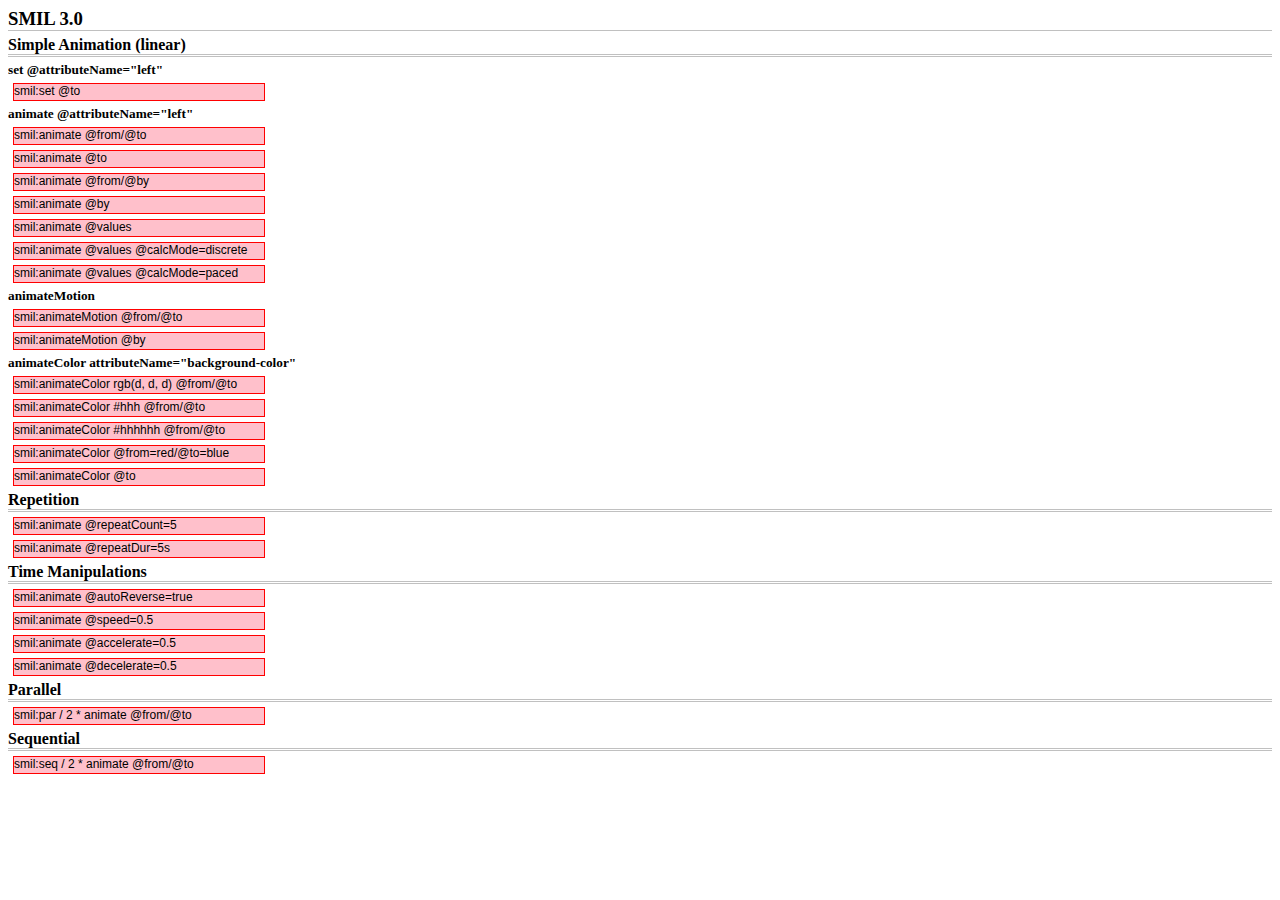
<file: ample-0.9.4/examples/languages/smil/index.html>
<!DOCTYPE html>
<html xmlns="http://www.w3.org/1999/xhtml" xmlns:smil="http://www.w3.org/2008/SMIL30/">
	<head>
		<title>Example: SMIL</title>
		<script type="text/javascript" src="../../../ample/runtime.js"></script>
		<script type="text/javascript" src="../../../ample/languages/xhtml/xhtml.js"></script>
		<style type="text/css">
			h5, h4, h3 {
				margin-top: 5px;
				margin-bottom: 5px;
			}
			h3 {
				border-bottom: solid 1px silver;
			}
			h4 {
				border-bottom: double 3px silver;
			}
			.animateable {
				width:	250px;
				height:	16px;
				position:	relative;
				border: solid 1px red;
				background-color: pink;
				margin: 5px;
				font: normal 12px Arial;
			}
		</style>
	</head>
	<body>
		<h3>SMIL 3.0</h3>
		<script type="application/ample+xml">
			<h4>Simple Animation (linear)</h4>
			<h5>set @attributeName="left"</h5>
			<div class="animateable" style="left: 0px; top: 0px">
				<smil:set begin="click" dur="1s" to="200px" attributeName="left" attributeType="CSS" />
				smil:set @to
			</div>

			<h5>animate @attributeName="left"</h5>
			<div class="animateable" style="left: 0px; top: 0px">
				<smil:animate begin="click" dur="300ms" from="50px" to="200px" attributeName="left" attributeType="CSS" />
				smil:animate @from/@to
			</div>
			<div class="animateable" style="left: 0px; top: 0px">
				<smil:animate begin="click" dur="1s" to="200px" attributeName="left" attributeType="CSS" />
				smil:animate @to
			</div>
			<div class="animateable" style="left: 0px; top: 0px">
				<smil:animate begin="click" dur="1s" from="50px" by="150px" attributeName="left" attributeType="CSS" />
				smil:animate @from/@by
			</div>
			<div class="animateable" style="left: 0px; top: 0px">
				<smil:animate begin="click" dur="1s" by="200px" attributeName="left" attributeType="CSS" />
				smil:animate @by
			</div>
			<div class="animateable" style="left: 0px; top: 0px">
				<smil:animate begin="click" dur="1s" values="50px;100px;150px;200px" attributeName="left" attributeType="CSS" />
				smil:animate @values
			</div>
			<div class="animateable" style="left: 0px; top: 0px">
				<smil:animate begin="click" dur="1s" calcMode="discrete" values="50px;100px;150px;200px" attributeName="left" attributeType="CSS" />
				smil:animate @values @calcMode=discrete
			</div>
			<div class="animateable" style="left: 0px; top: 0px">
				<smil:animate begin="click" dur="1s" calcMode="paced" values="50px;50px;50px;50px" attributeName="left" attributeType="CSS" />
				smil:animate @values @calcMode=paced
			</div>

			<h5>animateMotion</h5>
			<div class="animateable" style="left: 0px; top: 0px">
				<smil:animateMotion begin="click" dur="1s" from="0px 0px" to="100px 200px" attributeType="CSS" />
				smil:animateMotion @from/@to
			</div>
			<div class="animateable" style="left: 0px; top: 0px">
				<smil:animateMotion begin="click" dur="1s" by="200px 200px" attributeType="CSS" />
				smil:animateMotion @by
			</div>

			<h5>animateColor attributeName="background-color"</h5>
			<div class="animateable" style="left: 0px; top: 0px">
				<smil:animateColor begin="click" dur="1s" from="rgb(0, 0, 0)" to="rgb(255, 255, 255)" attributeName="background-color" attributeType="CSS" />
				smil:animateColor rgb(d, d, d) @from/@to
			</div>
			<div class="animateable" style="left: 0px; top: 0px">
				<smil:animateColor begin="click" dur="1s" from="#000000" to="#ffffff" attributeName="background-color" attributeType="CSS" />
				smil:animateColor #hhh @from/@to
			</div>
			<div class="animateable" style="left: 0px; top: 0px">
				<smil:animateColor begin="click" dur="1s" from="#000" to="#fff" attributeName="background-color" attributeType="CSS" />
				smil:animateColor #hhhhhh @from/@to
			</div>
			<div class="animateable" style="left: 0px; top: 0px">
				<smil:animateColor begin="click" dur="1s" from="red" to="blue" attributeName="background-color" attributeType="CSS" />
				smil:animateColor @from=red/@to=blue
			</div>
			<div class="animateable" style="left: 0px; top: 0px">
				<smil:animateColor begin="click" dur="1s" to="green" attributeName="background-color" attributeType="CSS" />
				smil:animateColor @to
			</div>

			<h4>Repetition</h4>
			<div class="animateable" style="left: 0px; top: 0px">
				<smil:animate begin="click" repeatCount="5" dur="1s" from="50px" to="200px" attributeName="left" attributeType="CSS" />
				smil:animate @repeatCount=5
			</div>

			<div class="animateable" style="left: 0px; top: 0px">
				<smil:animate begin="click" repeatDur="5s" dur="1s" from="50px" to="200px" attributeName="left" attributeType="CSS" />
				smil:animate @repeatDur=5s
			</div>

			<h4>Time Manipulations</h4>
			<div class="animateable" style="left: 0px; top: 0px">
				<smil:animate begin="click" autoReverse="true" dur="1s" from="50px" to="200px" attributeName="left" attributeType="CSS" />
				smil:animate @autoReverse=true
			</div>
			<div class="animateable" style="left: 0px; top: 0px">
				<smil:animate begin="click" speed="0.5" dur="1s" from="50px" to="200px" attributeName="left" attributeType="CSS" />
				smil:animate @speed=0.5
			</div>
			<div class="animateable" style="left: 0px; top: 0px">
				<smil:animate begin="click" accelerate="0.5" dur="1s" from="50px" to="200px" attributeName="left" attributeType="CSS" />
				smil:animate @accelerate=0.5
			</div>
			<div class="animateable" style="left: 0px; top: 0px">
				<smil:animate begin="click" decelerate="0.5" dur="1s" from="50px" to="200px" attributeName="left" attributeType="CSS" />
				smil:animate @decelerate=0.5
			</div>

			<!--h4>Additive and Cummulative</h4>
			<div class="animateable" style="left: 0px; top: 0px">
				<smil:animate begin="click" accumulate="sum" repeatCount="5" dur="1s" from="50px" to="200px" attributeName="left" attributeType="CSS" />
				smil:animate @accumulate=sum
			</div>
			<div class="animateable" style="left: 0px; top: 0px">
				<smil:animate begin="click" additive="sum" accumulate="sum" repeatCount="5" dur="1s" from="50px" to="200px" attributeName="left" attributeType="CSS" />
				smil:animate @additive=sum
			</div-->

			<h4>Parallel</h4>
			<div class="animateable" style="left: 0px; top: 0px">
				<smil:par begin="click" dur="1s">
					<smil:animate from="50px" to="200px" attributeName="left" attributeType="CSS" dur="1s" />
					<smil:animate from="50px" to="200px" attributeName="top" attributeType="CSS" dur="1s" />
				</smil:par>
				smil:par / 2 * animate @from/@to
			</div>

			<h4>Sequential</h4>
			<div class="animateable" style="left: 0px; top: 0px">
				<smil:seq begin="click" dur="1s">
					<smil:animate from="50px" to="200px" attributeName="left" attributeType="CSS" dur="0.5s"/>
					<smil:animate from="50px" to="200px" attributeName="top" attributeType="CSS" dur="0.5s"/>
				</smil:seq>
				smil:seq / 2 * animate @from/@to
			</div>

			<br />
			<br />
			<br />
			<br />
			<br />
		</script>
	</body>
</html>
</file>
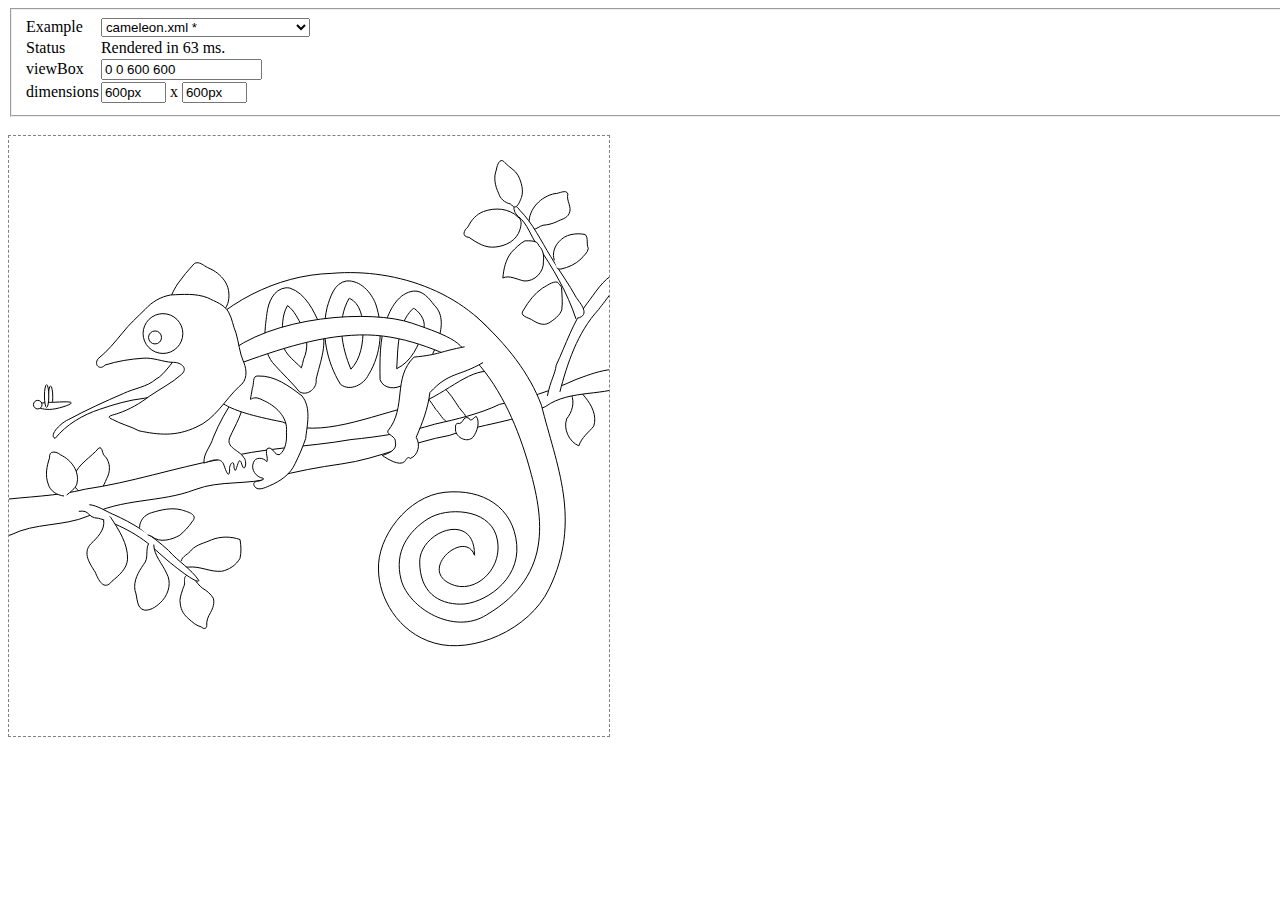
<file: ample-0.9.4/examples/languages/svg/index.html>
<!DOCTYPE html>
<html xmlns="http://www.w3.org/1999/xhtml" xml:lang="en-US">
	<head>
		<title>SVG</title>
		<script type="text/javascript" src="../../../ample/runtime.js"></script>
		<script type="text/javascript" src="../../../ample/languages/svg/svg.js"></script>
		<style type="text/ample+css">
			@namespace svg "http://www.w3.org/2000/svg";
			svg|svg {
				border: dashed 1px gray;
			}
		</style>
		<style>
			html, body {
				width: 100%;
				height:100%;
			}
		</style>
	</head>
	<body>
		<fieldset>
			<table cellpadding="0" cellspacing="2" border="0">
				<tbody>
					<tr>
						<td>Example</td>
						<td>
							<select id="select" onchange="loadExample(this.value)">
								<optgroup label="Light Pictures">
									<option value="cameleon.xml">cameleon.xml *</option>
									<option value="heron-cendre.xml">heron-cendre.xml *</option>
									<option value="Human.xml">Human.xml</option>
									<option value="svg_has_a_posse.xml">svg_has_a_posse.xml *</option>
									<option value="BlankMap-World_gray.xml">BlankMap-World_gray.xml</option>
								</optgroup>
								<optgroup label="Heavy Pictures">
									<option value="angel.xml">angel.xml *</option>
									<option value="car.xml">car.xml</option>
									<option value="operashare.xml">operashare.xml</option>
									<option value="tiger.xml">tiger.xml *</option>
									<option value="tiger2.xml">tiger2.xml</option>
									<option value="trident-event.xml">trident-event.xml *</option>
									<option value="svgopen.xml">svgopen.xml *</option>
									<option value="svgopen10.xml">svgopen10.xml</option>
									<option value="BlankMap-World.xml">BlankMap-World.xml</option>
									<option value="projectionpolaire10.xml">projectionpolaire10.xml</option>
									<option value="centreeurope20.xml">centreeurope20.xml</option>
									<option value="phone.xml">phone.xml</option>
								</optgroup>
								<optgroup label="manual tests (W3)">
									<option value="arcs01.xml">arcs01.xml</option>
									<option value="arcs02.xml">arcs02.xml</option>
									<option value="cubic01.xml">cubic01.xml</option>
									<option value="cubic02.xml">cubic02.xml</option>
									<option value="quad01.xml">quad01.xml</option>
								</optgroup>
								<optgroup label="manual tests">
									<option value="button.xml">button.xml</option>
									<option value="textPath.xml">textPath.xml</option>
									<option value="transform.xml">transform.xml</option>
									<option value="transformations.xml">transformations.xml (shapes)</option>
									<option value="transformations-groups.xml">transformations.xml (groups)</option>
								</optgroup>
								<optgroup label="animation">
									<option value="path_morphing.xml">path_morphing.xml</option>
									<option value="animateTransform.xml">animateTransform.xml</option>
								</optgroup>
								<optgroup label="TODO">
									<option value="keycut.xml">keycut.xml</option>
									<option value="babybottle.xml">babybottle.xml</option>
									<option value="3dpie.xml">3dpie.xml *</option>
									<option value="matrix.xml">matrix.xml</option>
									<option value="building.xml">building.xml</option>
									<option value="schematic.xml">schematic.xml</option>
									<option value="toolpost.xml">toolpost.xml</option>
									<option value="tetris.xml">tetris.xml</option>
									<option value="scim.xml">scim.xml</option>
									<option value="ford.xml">ford.xml</option>
									<option value="grapes.xml">grapes.xml</option>
									<option value="yinyang.xml">yinyang.xml</option>
									<option value="zakura.xml">zakura.xml</option>
									<option value="git.xml">git.xml</option>
								</optgroup>
								<option value="SGML.xml">SGML.xml</option>
								<option value="PreserveAspectRatio.xml">PreserveAspectRatio.xml</option>
								<option value="type-specimen.xml">type-specimen.xml</option>
								<option value="wifi.xml">wifi.xml</option>
							</select>
						</td>
					</tr>
					<tr>
						<td>Status</td>
						<td id="container_time"></td>
					</tr>
					<tr>
						<td>viewBox</td>
						<td><input type="text" id="viewBox" size="17" onchange="ample.getElementById('container').firstChild.setAttribute('viewBox', this.value)"/></td>
					</tr>
					<tr>
						<td>dimensions</td>
						<td><input type="text" id="width" size="5" onchange="ample.getElementById('container').firstChild.setAttribute('width', this.value)"/>
						x
						<input type="text" id="height" size="5" onchange="ample.getElementById('container').firstChild.setAttribute('height', this.value)"/></td>
					</tr>
				</tbody>
			</table>
		</fieldset>
		<br />

		<script type="text/javascript">
			var time	= new Date();
			function loadExample(sValue) {
				// set app select
				document.getElementById("select").value	= sValue;
				// set app hash
				if (document.location.hash.replace(/^#/, '') != sValue)
					document.location.hash	= sValue;
				// load SVG document
				ample.query('#container').load(sValue);
			}
			function onExampleLoad() {
				document.getElementById('container_time').innerHTML = 'Rendered in ' + (new Date - time) + ' ms.'
				//
				var oElement	= ample.getElementById('container').firstChild;
				if (oElement) {
					document.getElementById("viewBox").value= oElement.getAttribute("viewBox");
					document.getElementById("height").value	= oElement.getAttribute("height");
					document.getElementById("width").value	= oElement.getAttribute("width");
				}
			}
			function onExampleUnload() {
				document.getElementById('container_time').innerHTML = 'Rendering...';
				time = new Date();
			}
			// App start
			ample.addEventListener("load", function(oEvent) {
				//
				var oContainer	= ample.getElementById('container');
				oContainer.addEventListener("load", onExampleLoad, false);
				oContainer.addEventListener("unload", onExampleUnload, false);

				loadExample(document.location.hash.replace(/^#/, '') || 'cameleon.xml');
				this.removeEventListener(oEvent.type, arguments.callee, false);
			}, false);
		</script>
		<script type="application/ample+xml" id="container">
		</script>
	</body>
</html>
</file>
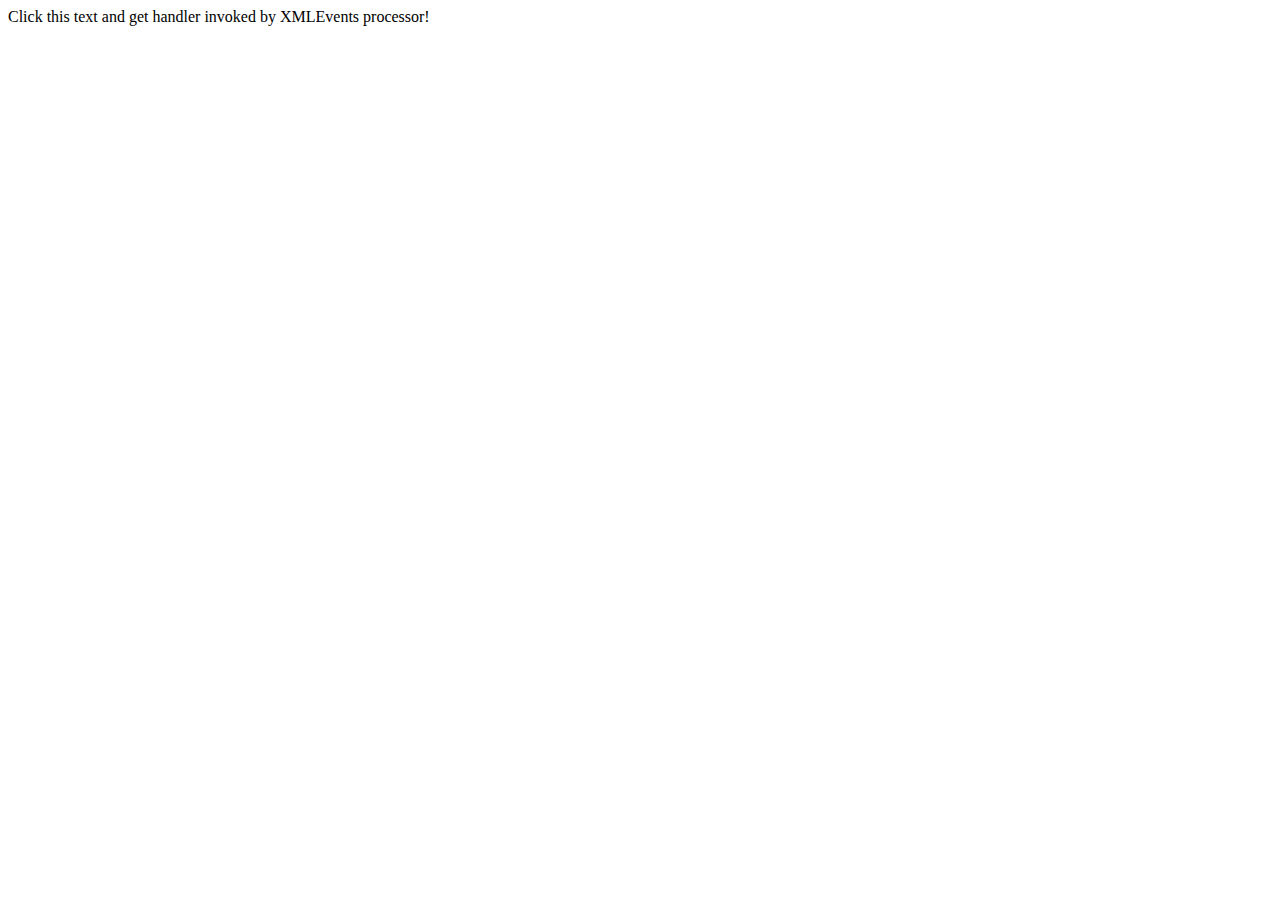
<file: ample-0.9.4/examples/languages/xmlevents/index.html>
<!DOCTYPE html>
<html>
	<head>
		<title>Example: XML Events</title>
		<script type="text/javascript" src="../../../ample/runtime.js"></script>
		<script type="text/javascript" src="../../../ample/languages/xhtml/xhtml.js"></script>
	</head>
	<body>
		<script type="application/ample+xml"
			xmlns:ev="http://www.w3.org/2001/xml-events"
			xmlns="http://www.w3.org/1999/xhtml">
			<div>
				<ev:listener event="click" handler="javascript:alert(event.target.nodeName + ' is clicked')"/>
				Click this text and get handler invoked by XMLEvents processor!
			</div>
		</script>
	</body>
</html>
</file>
<file: helloworld-js/css/helloworld.css>
/* CSS declarations go here */
a.menu {
    color : black;
    text-decoration : none;
}

div.cellMenu:hover {
    background : #D8D8D8 ;
}

div.menu {
  display: table;
  padding: 5px 10px;
  background:#F2F2F2 ;
  border-radius: 15px;
  width: 450px;
}

div.cellMenu {
  display: table-cell;
  background:#BDBDBD ;
  padding: 10px;
  border-radius: 15px;
}

div.cellMenu#active {
  display: table-cell;
  background: #D8D8D8 ;
  padding: 10px;
  border-radius: 15px;
}

body {
  margin: 0px;
  padding: 0px;
}

p.msgBody {
  margin: 0px;
}
p.msgTitle {
  margin: 2px 0;
  border-bottom : 1px solid #9EA0A1;
}

h1 {
  text-align: center;
}

div.global {
  display: table;
  margin: 0px auto;
}

div.app {
  display: table;
  background: #F2F2F2;
  padding: 10px;
  border-radius: 15px;
  width: 450px;
}

div.row {
  display: table-row;
}

div.cell {
  display: table-cell;
  background: #E6E6E6;
  padding: 10px;
  border-radius: 15px;
}

div.space {
  padding: 5px;
}


ul.footnote {
  font-size: smaller;
}

ul.footnote {
  ;
}
</file>
<file: wallet-js.new/css/wallet.css>
/* CSS declarations go here */

/* General */
body {
  margin: 0px;
  padding: 0px;
}

h1 {
  text-align: center;
}

div.global {
  display: table;
  margin: 0px auto;
}

div.app {
  display: table;
  background: #F2F2F2;
  padding: 10px;
  border-radius: 15px;
  width: 500px;
}

div.row {
  display: table-row;
}

div.cell {
  display: table-cell;
  background: #E6E6E6;
  padding: 10px;
  border-radius: 15px;
}

div.space {
  padding: 5px;
}


ul.footnote {
  font-size: smaller;
}

td.header {
  text-align: right;
}

p.error {
  color: red;
}
img.error {
  padding: 0px 5px 0px 5px;
  width: 15px;
  height: 15px;
}


/* genMenu() */
p.menu {
  margin: 0px; 
}

div.cellMenu#inactive:hover {
    background : #D8D8D8 ;
}

div.menu {
  display: table;
  padding: 5px 10px;
  background:#F2F2F2 ;
  border-radius: 15px;
  width: 500px;
  table-layout: fixed;
}

div.cellMenu#inactive {
  display: table-cell;
  background:#BDBDBD ;
  padding: 10px;
  border-radius: 15px;
  width: 100%;
}

div.cellMenu#active {
  display: table-cell;
  background: #D8D8D8 ;
  padding: 10px;
  border-radius: 15px;
  width: 100%;
}

/* genTable() */
p.tableTitle {
  margin: 2px 0;
  border-bottom : 1px solid #9EA0A1;
  margin-bottom: 10px
}

td.tableDataHeader {
}
td.tableDataContent {
}


/* genForm() */
p.formTitle {
  margin: 2px 0;
  border-bottom : 1px solid #9EA0A1;
  margin-bottom: 10px
}
td.submit {
  text-align: center;
  padding: 3px 0px 10px 0px;
}

td.formDataHeader {
  padding: 0px;
}

td.formDataContent {
  width: 100%;
}

input.formElementSubmit {
}

input.formElement {
  padding: 0px;
  width: 100%;
}

select.formElement {
  padding: 0px;
  width: 100%;
}

tr.formElementSubmit {
  
}

tr.formElement {
}

table.form { 
  width: 100%;
}
</file>
<file: wallet-js/css/wallet.css>
/* CSS declarations go here */

tr.border {
  border: 1px solid black;
}
td.border {
  border: 1px solid black;
}

a.menu {
    color : black;
    text-decoration : none;
}

div.cellMenu:hover {
    background : #D8D8D8 ;
}

div.menu {
  display: table;
  padding: 5px 10px;
  background:#F2F2F2 ;
  border-radius: 15px;
  width: 500px;
}

div.cellMenu {
  display: table-cell;
  background:#BDBDBD ;
  padding: 10px;
  border-radius: 15px;
}

div.cellMenu#active {
  display: table-cell;
  background: #D8D8D8 ;
  padding: 10px;
  border-radius: 15px;
}

body {
  margin: 0px;
  padding: 0px;
}

p.msgBody {
  margin: 0px;
}
p.msgTitle {
  margin: 2px 0;
  border-bottom : 1px solid #9EA0A1;
}

h1 {
  text-align: center;
}

div.global {
  display: table;
  margin: 0px auto;
}

div.app {
  display: table;
  background: #F2F2F2;
  padding: 10px;
  border-radius: 15px;
  width: 500px;
}

div.row {
  display: table-row;
}

div.cell {
  display: table-cell;
  background: #E6E6E6;
  padding: 10px;
  border-radius: 15px;
}

div.space {
  padding: 5px;
}


ul.footnote {
  font-size: smaller;
}

td.header {
  text-align: right;
}
</file>
<file: work-in-progress/d3js/css/stylesheet.css>
p {
  font-size : 12pt;
}
</file>
<file: ample-0.9.4/ample/languages/xul/themes/default/style.css>
xul|colorpicker-pane {
	cursor:	default;
	vertical-align: top;
	display:inline-block;
	margin: 1px;
}
xul|colorpicker-pane xul|menupopup::shadow-bottom,
xul|colorpicker-pane xul|menupopup::shadow-right {
	display: none;
}

xul|colorpicker-pane::palette {
	width:	256px;
	height: 256px;
	background-image: url(media/huesaturation.jpg);
}

xul|colorpicker-pane::palette-shader {
	width:	256px;
	height: 256px;
	background-color: #000000;
}

xul|colorpicker-pane::palette-pointer {
	width:	19px;
	height: 19px;
	background-image: url(media/huesaturation_pointer.gif);
}

xul|colorpicker-pane::brightness {
	width:	19px;
}

xul|colorpicker-pane::brightness-shader {
	width:	19px;
	height:	256px;
	background-image: url(media/brightness_shader.png);
}

xul|colorpicker-pane::brightness-pointer {
	width:	37px;
	height: 9px;
	line-height: 9px;
	background-image: url(media/brightness_pointer.gif);
}

xul|colorpicker-pane::palette,
xul|colorpicker-pane::brightness,
xul|colorpicker-pane::color,
xul|colorpicker-pane::value {
	border: 1px inset #000000;
}

xul|colorpicker-pane::color {
	height: 50px;
}

xul|colorpicker-pane::value {
	width:	80px;
}

/* buttons */
xul|colorpicker-pane::button-accept,
xul|colorpicker-pane::button-cancel {
	width:	80px;
}
xul|dialog,
xul|wizard,
xul|window {
	border-radius: 5px;
	box-shadow: 0 2px 8px #AAA;
}

xul|dialog::head,
xul|wizard::head,
xul|window::head {
	border-top-left-radius: 3px;
	border-top-right-radius : 3px;
}

xul|datepicker-pane,
xul|colorpicker-pane {
	border-radius: 3px;
}

xul|menu,
xul|button,
xul|textbox,
xul|colorpicker,
xul|menulist,
xul|datepicker,
xul|timepicker {
	border-radius: 3px;
}
xul|datepicker-pane {
	cursor: default;
	vertical-align: top;
	display:inline-block;
	margin: 1px;
}

xul|datepicker-pane xul|menupopup::shadow-bottom,
xul|datepicker-pane xul|menupopup::shadow-right {
	display: none;
}

xul|datepicker-pane::header {
	background-color: #B4CBEA;
	color: white;
	text-align: center;
	font-weight: bold;
}
xul|datepicker-pane::month {
	height: 19px;
}
xul|datepicker-pane::month-previous,
xul|datepicker-pane::month-next {
	margin-left: 2px;
	margin-right: 2px;
	width:	17px;
	height: 17px;
	line-height: 15px;
	display: inline-block;
}
xul|datepicker-pane::month-previous {
	background: url('media/scrollbox_arrow_left.gif') no-repeat center center;
}
xul|datepicker-pane::month-next {
	background: url('media/scrollbox_arrow_right.gif') no-repeat center center;
}
xul|datepicker-pane-day,
xul|datepicker-pane-weekend {
	width: 24px;
	background-color: #f1f1f1;
	color: black;
}
xul|datepicker-pane-weekend {
	font-weight: bold;
}
xul|datepicker-pane-day:disabled {
	background-color: #d0d0d0;
	color: #F0F0F0;
}
xul|datepicker-pane-day:selected {
	color: #ffffff;
	background-color: #3399FF;
}
xul|datepicker-pane-day:hover {
	background-color: silver;
}
xul|datepicker-pane-week {
	width: 1.5em;
	/*height:18px;*/
	color: gray;
	font-style: italic;
}

/* Subviews */
xul|datepicker-pane xul|menulist {
	width: 90px;
}
xul|datepicker-pane xul|textbox {
	width: 60px;
}
xul|datepicker-pane xul|textbox::input {
	text-align:left;
}
/* Content Debugging */
xul|box[debug=true] {
	border-width:	1px;
	border-style:	dashed;
}

xul|vbox[debug=true] {
	border-color:	red;
	border-left-width:	2px;
	border-left-style:	solid;
	background-color:	#fee;
}

xul|hbox[debug=true] {
	border-color:	blue;
	border-top-width:	2px;
	border-top-style:	solid;
	background-color:	#eef;
}

xul|vbox[debug=true] xul|box::-box-container,
xul|hbox[debug=true] xul|box::-box-container {
	outline: solid 1px green;
}
xul|vbox[debug=true] xul|box::-box-child,
xul|hbox[debug=true] xul|box::-box-child {
	outline: dotted 1px gray;
}
xul|editor {
	padding-bottom: 47px;
}
xul|editor::toolbar {
/*	line-height: 1px;	Fixes toolbar size in Gecko */
	background-color:#ECE9D8;
	border-bottom: 1px solid silver;
	cursor: default;
	padding:1px;
}
xul|editor::frame {

}

xul|editor-buttonbar {
	margin: 0;
	margin-right: 5px;
	padding: 0;
	padding-right: 5px;
	vertical-align: top;
}

xul|editor xul|button {
	width:	20px;
	height:	20px;
	background-image: url(media/editor.png);
	background-repeat: no-repeat;
	border: solid 1px silver;
}

xul|editor xul|button,
xul|editor xul|menulist {
	vertical-align: top;
	margin: 1px;
}

xul|editor xul|button.bold			{	background-position: 0 0;			}
xul|editor xul|button.italic		{	background-position: -20px 0;		}
xul|editor xul|button.underline		{	background-position: -40px 0;		}
xul|editor xul|button.strikethrough {	background-position: -60px 0;		}

xul|editor xul|button.undo			{	background-position: 0 -120px;		}
xul|editor xul|button.redo			{	background-position: -20px -120px;	}

xul|editor xul|button.subscript		{	background-position: 0 -20px;		}
xul|editor xul|button.superscript	{	background-position: -20px -20px;	}

xul|editor xul|button.insertunorderedlist	{	background-position: 0 -60px;		}
xul|editor xul|button.insertorderedlist		{	background-position: -20px -60px;	}

xul|editor xul|button.justifyleft	{	background-position: 0 -80px;		}
xul|editor xul|button.justifycenter	{	background-position: -20px -80px;	}
xul|editor xul|button.justifyright	{	background-position: -40px -80px;	}
xul|editor xul|button.justifyfull	{	background-position: -60px -80px;	}

xul|editor xul|button.indent		{	background-position: 0 -100px;		}
xul|editor xul|button.outdent		{	background-position: -20px -100px;	}

xul|editor xul|button.createlink	{	background-position: 0 -180px;		}
xul|editor xul|button.unlink		{	background-position: -20px -180px;	}

xul|editor xul|menulist.fontname		{	width: 120px;	}
xul|editor xul|menulist.fontsize		{	width: 200px;	}
xul|editor xul|menulist.formatblock		{	width: 100px;	}

xul|editor xul|button:active {
	border-color: orange;
	background-color: yellow;
}

xul|editor xul|button:hover {
	background-color: lightyellow;
}

xul|editor:disabled xul|button,
xul|editor:disabled xul|menulist,
xul|editor xul|button:disabled,
xul|editor xul|menulist:disabled {
	opacity: 0.4;
}
xul|textbox,
xul|editor,
xul|colorpicker,
xul|menulist,
xul|datepicker,
xul|timepicker {
	border: 1px solid silver;
	margin:	1px;
	background-color: #ffffff;
	display: inline-block;
}

xul|textbox,
xul|editor {
	outline: none; /* removes browser native outline when focused */
}

xul|editor {
	height:	200px;
	width:	600px;
}

xul|textbox {
	width:	180px;
}

xul|textbox[type=number] {
	width: 44px;
}

xul|textbox[type=number] xul|textbox::input {
	text-align: right;
}

xul|textbox[type=search] xul|textbox::button {
	background: url(media/textbox_search.png) no-repeat 0px 1px;
}

xul|textbox[multiline=true] {
	height:	60px;
}

xul|textbox::placeholder {
	padding-left:1px;
	font-style:	italic;
}

xul|textbox::input,
xul|colorpicker::input,
xul|menulist::input,
xul|datepicker::input,
xul|timepicker::input {
	background:	transparent;
	vertical-align: top;
	padding:0;
	margin: 1px;
	color: inherit;
	outline: none; /* removes browser native outline when focused */
}

xul|textbox::button,
xul|colorpicker::button,
xul|menulist::button,
xul|datepicker::button,
xul|timepicker::button {
	position:absolute;
	right: 0;
	width:	15px;
	height: 15px;
	margin: 1px;
	font-size: 1px;
	background-repeat: no-repeat;
	background-position: 0px 0px;
}

xul|colorpicker::button:hover,
xul|menulist::button:hover,
xul|datepicker::button:hover {
	background-position: 0px -15px;
}

xul|colorpicker::button:active,
xul|menulist::button:active,
xul|datepicker::button:active {
	background-position: 0px -30px;
}

xul|colorpicker:disabled xul|colorpicker::button,
xul|menulist:disabled xul|menulist::button,
xul|datepicker:disabled xul|datepicker::button {
	background-position: 0px -45px;
}

/* datepicker */
xul|datepicker {
	width:	90px;
}

xul|datepicker::button {
	background-image: url(media/datepicker.gif);
}

/* colopicker */
xul|colorpicker {
	width:	90px;
}

xul|colorpicker::button {
	background-image: url(media/colorpicker.gif);
}

/* menulist */
xul|menulist {
	width:	90px;
}

xul|menulist::button {
	background-image: url(media/menulist.gif);
}

/* timpicker */
xul|timepicker {
	width: 70px;
}

/* scale */
xul|scale {
	display: inline-block;
	box-sizing: content-box;
	margin:	1px;
}

xul|scale::button:active {
	z-index: 1;
}

/* scale: horizontal */
xul|scale[orient=horizontal] {
	height:	19px;
	width:	200px;
	padding-left: 6px;
	padding-right: 7px;
}

xul|scale[orient=horizontal] xul|scale::bar {
	width: 100%;
	height: 19px;
	background: url(media/scale_bar_horizontal.gif) repeat-x center;
}

xul|scale[orient=horizontal] xul|scale::button {
	height:	21px;
	width:	12px;
	margin-left: -5px;
	background: url(media/scale_button_down.gif) no-repeat 0px 0px;
}

xul|scale[orient=horizontal] xul|scale::button:hover {
	background-position: 0px -21px;
}

xul|scale[orient=horizontal] xul|scale::button:active {
	background-position: 0px -42px;
}

xul|scale[orient=horizontal].xul|scale:disabled xul|scale::button {
	background-position: 0px -63px;
}

/* scale: vertical */
xul|scale[orient=vertical] {
	height:	200px;
	width:	19px;
	padding-top: 6px;
	padding-bottom: 7px;
}

xul|scale[orient=vertical] xul|scale::bar {
	width: 19px;
	height: 100%;
	background: url(media/scale_bar_vertical.gif) repeat-y center;
}

xul|scale[orient=vertical] xul|scale::button {
	height:	12px;
	width:	21px;
	margin-top: -5px;
	background: url(media/scale_button_down.gif) no-repeat 0px 0px;
}

xul|scale[orient=vertical] xul|scale::button:hover {
	background-position: 0px -21px;
}

xul|scale[orient=vertical] xul|scale::button:active {
	background-position: 0px -42px;
}

xul|scale[orient=vertical].xul|scale:disabled xul|scale::button {
	background-position: 0px -63px;
}

/* radio / radiogroup */
xul|radiogroup {
	display: inline-block;
	margin: 1px;
}

xul|radio,
xul|checkbox {
	display: inline-block;
	cursor:	default;
}

/* checkbox */
xul|checkbox {
	margin: 1px;
}

xul|radio::label,
xul|checkbox::label {
	margin-left: 20px;
	margin-right: 4px;
	vertical-align:	baseline;
}

xul|radio::input,
xul|checkbox::input {
	float: left;
	height:	16px;
	width:	16px;
	vertical-align:	baseline;
	line-height: 16px;
	margin: 2px;
	background-image: url(media/controls.gif);
	background-repeat: no-repeat;
}

xul|checkbox::input {
	background-position: 0 -32px;
}

xul|checkbox:hover xul|checkbox::input {
	background-position: -16px -32px;
}

xul|checkbox:disabled xul|checkbox::input {
	background-position: -32px -32px;
}

xul|checkbox:checked xul|checkbox::input {
	background-position: 0px -48px;
}

xul|checkbox:hover:checked xul|checkbox::input {
	background-position: -16px -48px;
}

xul|checkbox:disabled:checked xul|checkbox::input {
	background-position: -32px -48px;
}

xul|radio::input {
	background-position: 0 0;
}

xul|radio:hover xul|radio::input {
	background-position: -16px 0;
}

xul|radiogroup:disabled xul|radio::input,
xul|radio:disabled xul|radio::input {
	background-position: -32px 0;
}

xul|radio:selected xul|radio::input {
	background-position: 0px -16px;
}

xul|radio:hover:selected xul|radio::input {
	background-position: -16px -16px;
}

xul|radiogroup:disabled xul|radio:selected xul|radio::input,
xul|radio:disabled:selected xul|radio::input {
	background-position: -32px -16px;
}

/* */
xul|datepicker xul|datepicker-pane,
xul|colorpicker xul|colorpicker-pane {
	position:	absolute;
	display:	block;
	margin-left: 0;
}
xul|datepicker xul|datepicker-pane xul|menupopup::shadow-bottom,
xul|datepicker xul|datepicker-pane xul|menupopup::shadow-right,
xul|colorpicker xul|colorpicker-pane xul|menupopup::shadow-bottom,
xul|colorpicker xul|colorpicker-pane xul|menupopup::shadow-right {
	display: block;
}

xul|colorpicker::gateway,
xul|menulist::gateway,
xul|datepicker::gateway {
	margin-left: -1px;
}

xul|textbox::field,
xul|colorpicker::field,
xul|timepicker::field,
xul|datepicker::field,
xul|menulist::field {
	position:relative;
	padding-right: 17px;
	padding-left:1px;
	height: 17px;
}

xul|textbox::field {
	padding-right: 1px;
}

xul|textbox[type=number] xul|textbox::field,
xul|textbox[type=search] xul|textbox::field {
	padding-right: 19px;
}
xul|textbox[type=number] xul|textbox::input {
	padding-right: 2px;
}

xul|textbox[multiline=true] xul|textbox::field {
	height: 100%;
}

/* states */
xul|textbox:focus,
xul|editor:focus,
xul|colorpicker:focus,
xul|menulist:focus,
xul|datepicker:focus,
xul|timepicker:focus {
	border-color: #7F9DB9;
	border-width: 2px;
	margin:	0;
}

xul|checkbox:focus,
xul|radiogroup:focus,
xul|scale:focus {
	border: dotted 1px #7F9DB9;
	margin: 0;
}

xul|textbox:disabled,
xul|editor:disabled,
xul|colorpicker:disabled,
xul|menulist:disabled,
xul|datepicker:disabled,
xul|timepicker:disabled {
	background-color: rgb(235, 235, 228);
}

xul|textbox:disabled,
xul|editor:disabled,
xul|colorpicker:disabled,
xul|menulist:disabled,
xul|datepicker:disabled,
xul|timepicker:disabled,
xul|checkbox:disabled,
xul|radiogroup:disabled xul|radio,
xul|radio:disabled {
	cursor: default;
	color: #808080;
}
/* button */
xul|button {
	margin: 0px;
	margin-right: 1px;
	cursor: default;
}

xul|progressmeter {
	height:	17px;
}

xul|progressmeter::value {
	height:	10px;
	top: 4px;
	background:	#3C3 url(media/progressmeter_unit.gif) repeat-x;
}

xul|progressmeter::bar {
	margin-left: 4px;
	margin-right: 4px;
	height: 17px;
	background:	url(media/progressmeter_bar.gif) repeat-x;
}

xul|progressmeter::before,
xul|progressmeter::after {
	width:	4px;
	height: 17px;
	background-image: url(media/progressmeter_corner.gif);
	background-repeat: no-repeat;
}

xul|progressmeter::before {
	background-position: 0px 0px;
}

xul|progressmeter::after {
	background-position: -4px 0px;
}

/* div */
xul|panel,
xul|tooltip {
	cursor:	default;
	background-color:	#fff;
	border:	solid 1px #aca899;
	padding:2px;
	z-index:1;
}

/* div */
xul|splitter {
	cursor:	default;
	background-color: #F1F0E8;
	border-style: solid;
	border-width: 1px;
	border-color: white #D8D2BD #D8D2BD white;
}

xul|splitter::image {
/*	background-color:	silver;
	border-color: silver;
	border-style: inset;
	border-width: 0;
	border-color: #D8D2BD;*/
}

xul|splitter-vertical {
	width:	100%;
	height:	4px;
	cursor: n-resize;
}

xul|splitter-vertical xul|splitter::image {
	width:	100%;
	height: 4px;
/*	border-width: 1px 0;*/
	line-height: 1px;
	background: url(media/dimple.png) no-repeat scroll center center;
}

/* div */
xul|splitter-horizontal {
	width:	4px;
	height: 100%;
	cursor: e-resize;
}

xul|splitter-horizontal xul|splitter::image {
	width:	4px;
	height: 100%;
/*	border-width: 0 1px;*/
	background: url(media/dimple.png) no-repeat scroll center center;
}

xul|splitter:hover xul|splitter::image {
	background-color: #D8D2BD;
}

xul|splitter:active xul|splitter::image {
/*	background-color: white;*/
	position:absolute;
	z-index: 1;
}

xul|arrowscrollbox {

}

xul|arrowscrollbox-button {
	background-color:	#fff;
	background-repeat:	no-repeat;
	border-width:	1px;
}

xul|arrowscrollbox-button div {
	width:	7px;
	height: 7px;
}

xul|arrowscrollbox-button-normal {
	border-style:	outset;
}

xul|arrowscrollbox-button-hover {
	border-style:	inset;
}

xul|arrowscrollbox-button-up {
	background-image:	url(media/scrollbox_arrow_up.gif);
}

xul|arrowscrollbox-button-up-normal {
	background-position:	center 0px;
}

xul|arrowscrollbox-button-up-hover {
	background-position:	center 1px;
}

xul|arrowscrollbox-button-down {
	background-image:	url(media/scrollbox_arrow_down.gif);
}

xul|arrowscrollbox-button-down-normal {
	background-position:	center 1px;
}

xul|arrowscrollbox-button-down-hover {
	background-position:	center 2px;
}

xul|arrowscrollbox-button-left {
	background-image:	url(media/scrollbox_arrow_left.gif);
}

xul|arrowscrollbox-button-left-normal {
	background-position:	0px center;
}

xul|arrowscrollbox-button-left-hover {
	background-position:	1px center;
}

xul|arrowscrollbox-button-right {
	background-image:	url(media/scrollbox_arrow_right.gif);
}

xul|arrowscrollbox-button-right-normal {
	background-position:	1px center;
}

xul|arrowscrollbox-button-right-hover {
	background-position:	2px center;
}

xul|statusbar {
	/*position:absolute;
	bottom:0px;
	left:0px;*/
	cursor:		default;
	background:	url(media/statusbar.gif) repeat-x;
}

xul|statusbarpanel {
	background: url(media/statusbarpanel_splitter.gif) no-repeat right;
	padding:	2px;
}


/* spinbuttons */
xul|spinbuttons {
	width: 16px;
}

xul|spinbuttons::button-up,
xul|spinbuttons::button-down {
	position:absolute;
	right: 0;
	height: 8px;
	width: 16px;
	background-image: url(media/spinbuttons.gif);
	background-repeat: no-repeat;
	font-size: 1px;
	line-height: 8px;
}

xul|spinbuttons::button-up {
	background-position: 0px 0px;
}

xul|spinbuttons::button-up:hover {
	background-position: 0px -8px;
}

xul|spinbuttons::button-up:active {
	background-position: 0px -16px;
}

xul|spinbuttons:disabled xul|spinbuttons::button-up {
	background-position: 0px -24px;
}

xul|spinbuttons::button-down {
	top: 8px;
	background-position: -16px 0px;
}

xul|spinbuttons::button-down:hover {
	background-position: -16px -8px;
}

xul|spinbuttons::button-down:active {
	background-position: -16px -16px;
}

xul|spinbuttons:disabled xul|spinbuttons::button-down {
	background-position: -16px -24px;
}
xul|deck {
	width:100%;
	height:100%;
}

xul|groupbox {

}

xul|groupbox-head {
	background: url(media/groupbox_horizontal.gif) repeat-x 0px 6px;
}

xul|groupbox-head-left {
	width:	11px;
	height:	22px;
	background: url(media/groupbox_corner.gif) no-repeat 0px 11px;
}

xul|groupbox-head-right {
	width:	11px;
	background: url(media/groupbox_corner.gif) no-repeat -11px 11px;
}

xul|groupbox-body-left {
	background: url(media/groupbox_vertical.gif) repeat-y;
}

xul|groupbox-body-right {
	background: url(media/groupbox_vertical.gif) repeat-y;
}

xul|groupbox-foot {
	height:	11px;
	background: url(media/groupbox_horizontal.gif) repeat-x 0px 5px;
}

xul|groupbox-foot-left {
	background: url(media/groupbox_corner.gif) no-repeat 0 -11px;
}

xul|groupbox-foot-right {
	background: url(media/groupbox_corner.gif) no-repeat -11px -11px;
}

xul|caption {
	background-color: #ffffff;
	color: darkblue;
	padding-right:4px;
	padding-left: 4px;
	cursor: default !important;
}

xul|iframe {

}

xul|image {

}

xul|label {
	vertical-align:	top;
	padding-left: 3px;
	padding-right: 2px;
}

xul|description {

}

xul|spacer {

}

xul|stack {

}

xul|grid {

}

xul|rows {

}

xul|row {

}
xul|menupopup {
	cursor:	default !important;
	background-color: #F0F0F0;
	border:	solid 1px #A0A0A0;
	padding:	2px;
	z-index:	100;
}

xul|menupopup::shadow-right {
	top:	3px;
	right:	-3px;
	width:	2px;
	height:	100%;
}

xul|menupopup::shadow-bottom {
	left:	3px;
	bottom:	-3px;
	width:	100%;
	height:	2px;
}

xul|menupopup::shadow-right,
xul|menupopup::shadow-bottom {
	font-size: 3px;	/* IE fix */
	background-color: #A0A0A0;
}

xul|menuitem {
	color: black;
}
xul|menuitem:hover {
	color: white;
	background-color: #3399FF;
}
xul|menuitem:selected {
	color: #ffffff;
	background-color: #3399FF;
}
xul|menuitem:disabled {
	color:	#808080;
}
xul|menuitem[type]::image {
	background-repeat: no-repeat;
	width:	16px;
	height:	16px;
	vertical-align: middle;
}
xul|menuitem[type=checkbox]::image {
	background-position: 0px 16px;	/* hidden */
	background-image: url(media/menuitem_checkbox.gif);
}
xul|menuitem[type=radio]::image {
	background-position: 0px 16px;	/* hidden */
	background-image: url(media/menuitem_radio.gif);
}
xul|menuitem:checked xul|menuitem::image {
	background-position: 0px 0px;
}
xul|menu {
	color: black;
}
xul|menu:hover {
	color: white;
	background-color: #3399FF;
}
xul|menu:selected {
	color: #ffffff;
	background-color: #3399FF;
}
xul|menu:disabled {
	color: #808080;
}
xul|menu::arrow {
	background-image:	url(media/menuitem_arrow.gif);
	background-repeat:	no-repeat;
	background-position: 0px 0px;
	vertical-align: middle;
	width: 16px;
	height:16px;
}
xul|menu::label,
xul|menuitem::label,
xul|menupopup xul|menu::label {
	padding: 1px;
}
xul|menu::label {
	padding: 2px;
	padding-left:	5px;
	padding-right:	5px;
}

xul|menuitem:checked:selected xul|menuitem::image,
xul|menu::arrow:selected {
	background-position: 0px -16px;
}
xul|menuitem:checked:disabled xul|menuitem::image,
xul|menu::arrow:disabled {
	background-position: 0px -48px;
}

xul|menuseparator {
	border-top:	solid 1px #A0A0A0;
	background-color:	#FFFFFF;
	margin-top:		2px;
	margin-bottom:	1px;
	height:	1px;
	line-height:	1px;
}
/* */
xul|menu::gateway xul|menupopup {
	margin-left: 0;
	margin-top:	0;
}
xul|menupopup::gateway xul|menupopup {
	margin-left:16px;
	margin-top:	-3px;
}
xul|tabbox {

}

xul|tabs {
/*	border-bottom: solid 1px #919B9C;
	margin-bottom: 1px;*/
}

xul|tab {
	background: url(media/tab.gif) repeat-x 0px 0px;
	height:	24px;
	vertical-align: bottom;
	white-space:	nowrap;
	cursor:	default !important;
}

xul|tab::gateway {
	padding-top:	2px;
	padding-left:	5px;
	padding-right:	5px;
}

xul|tabs:focus xul|tab:selected {
	outline: dotted 1px silver;
	outline-offset: -3px;
}

xul|tab:hover {
	background-position: 0px -30px;
}

xul|tab:disabled {
	background-position: 0px 0px;
	color: gray;
}

xul|tab:selected {
	background-position: 0px -60px;
}

xul|tab::before,
xul|tab::after {
	width: 1px;
	background: url(media/tab_separator.gif) no-repeat top;
}

xul|tabpanels {
	border: 1px solid #7F9DB9;
	background-color: white;
}

xul|tabpanel {

}
xul|toolbox {

}

xul|toolbar,
xul|menubar {
	cursor: default !important;
	background-color:	#F1F0E8;
	border-bottom: solid 1px #D8D2BD;
	border-top: solid 1px #FFF;
	border-right: solid 1px #D8D2BD;
	border-left: solid 1px #FFF;
}

xul|toolbarseparator {
	width:	3px;
	height:	24px;
	margin:	3px;
	background:	url(media/toolbarseparator.gif) repeat-y;
}

xul|toolbarspacer {
}

xul|toolbarspring {
}

xul|toolbargrippy {
	width:	3px;
	margin: 3px;
	background: url(media/toolbargrippy.gif) repeat-y;
}

xul|toolbar xul|toolbargrippy {
	line-height:	24px;
}

xul|menubar xul|toolbargrippy {
	line-height:	14px;
}

xul|toolbarbutton {
	height: 30px;
	white-space: nowrap;
	background-color: #F1F0E8;
}

xul|toolbarbutton::label {
	padding-right: 3px;
	padding-left: 0px;
	padding-bottom: 1px;
}

xul|toolbarbutton::arrow {
	width:	8px;
	height: 24px;
	background: url(media/toolbarbutton_arrow.gif) no-repeat center;
}

/* hover */
xul|toolbarbutton:hover {
	background-color: #F1F0E8;
}

xul|toolbarbutton:hover xul|toolbarbutton-top {
	background: url(media/toolbarbutton_top_hover.gif) repeat-x top;
}

xul|toolbarbutton:hover xul|toolbarbutton-left {
	background: #F1F0E8 url(media/toolbarbutton_left_hover.gif);
}

xul|toolbarbutton:hover xul|toolbarbutton-right {
	background: #F1F0E8 url(media/toolbarbutton_right_hover.gif);
}

xul|toolbarbutton:hover xul|toolbarbutton-bottom {
	background: url(media/toolbarbutton_bottom_hover.gif) repeat-x bottom;
}

/* checked */
xul|toolbarbutton:checked {
	background-color: #DED7D0;
}

/* active */
xul|toolbarbutton:active {
	background-color: #D8D2BD;
}

xul|toolbarbutton:active xul|toolbarbutton::label {
	padding-right: 2px;
	padding-left:	1px;
	padding-top:	1px;
	padding-bottom:0px;
}

xul|toolbarbutton:checked xul|toolbarbutton-top,
xul|toolbarbutton:active xul|toolbarbutton-top {
	background: url(media/toolbarbutton_top_pressed.gif) repeat-x top;
}

xul|toolbarbutton:checked xul|toolbarbutton-left,
xul|toolbarbutton:active xul|toolbarbutton-left {
	background: url(media/toolbarbutton_left_pressed.gif);
}

xul|toolbarbutton:checked xul|toolbarbutton-right,
xul|toolbarbutton:active xul|toolbarbutton-right {
	background: url(media/toolbarbutton_right_pressed.gif);
}

xul|toolbarbutton:checked xul|toolbarbutton-bottom,
xul|toolbarbutton:active xul|toolbarbutton-bottom {
	background: url(media/toolbarbutton_bottom_pressed.gif) repeat-x bottom;
}

/* disabled */
xul|toolbarbutton:disabled {
	color: #808080;
}
xul|toolbarbutton:disabled xul|toolbarbutton-right,
xul|toolbarbutton:disabled xul|toolbarbutton-top,
xul|toolbarbutton:disabled xul|toolbarbutton-left,
xul|toolbarbutton:disabled xul|toolbarbutton-bottom {
	background: none;
}
xul|tooltip-pane {
	border:	solid 1px #A0A0A0;
	background-color:	#FFFFE1;
	color: InfoText;
	padding:	2px;
	z-index:	2000;
}
xul|listbox,
xul|tree {
	cursor: default !important;
	border: 1px solid silver;
	background-color: white;
	margin: 0px;
	height: 200px; /* default height */
}

xul|listbox:focus,
xul|tree:focus {
	border-color: #7F9DB9;
	border-width: 1px;
/*	margin: 0;*/
}

xul|listbox:disabled,
xul|tree:disabled {
	color: #808080;
	background-color: rgb(235, 235, 228);
}

xul|listhead::settings,
xul|treecols::settings {
	width:	16px;
	height:	20px;
	background: url(media/listhead_settings.gif) 0 0;
}

xul|listhead::area,
xul|treecols::area,
xul|listheader,
xul|treecol {
	background: url(media/listheader.gif) repeat-x 0 0;
}

xul|listheader:hover,
xul|treecol:hover {
	background-position: 0px -20px;
}

xul|listheader:active,
xul|treecol:active {
	background-position: 0px -40px;
}

xul|listheader::resizer,
xul|treecol::resizer {
	width: 5px;
	height: 18px;
	margin-right:-2px;
	background: url(media/listheader_splitter.gif) no-repeat 2px center;
	cursor: col-resize;
}

xul|listbox:disabled xul|listheader::resizer,
xul|tree:disabled xul|treecol::resizer {
	cursor: default;
}

xul|listhead,
xul|treecols {
	height:	20px;
}

xul|listitem:hover,
xul|treerow:hover {
	background-color: #cce1ff;
}

xul|listitem:selected,
xul|treeitem:selected {
	background-color: gray;
	color: white;
}

xul|listbox:focus xul|listitem:selected,
xul|tree:focus xul|treeitem:selected {
	background-color: #316AC5;
}

xul|listcell,
xul|listheader,
xul|treecell,
xul|treecol {
	line-height:1.2em;
	padding-left: 1px;
	padding-right: 1px;
}

xul|listcell::label,
xul|treecell::label,
xul|listheader::label,
xul|treecol::label {
	white-space:	nowrap;
	text-overflow: ellipsis;
}

xul|listcell::box,
xul|treecell::box,
xul|listheader::box,
xul|treecol::box {
/*	height: 1.15em;*/ /* works fine when font-size is given somewhere */
}

xul|listheader::command,
xul|listitem::command,
xul|treecol::command,
xul|treeitem::command,
xul|listcell::command,
xul|treecell::command {
	width:	16px;
	height:	16px;
	margin:	0px;
	padding:0px;
	vertical-align:	middle;
}

xul|listbox::resizer,
xul|tree::resizer {
	background-color: #7F9DB9;
	cursor:col-resize;
	width: 3px;
	margin-left: -4px;
}

/* Tree-specific */
xul|treecell::toc,
xul|treecell-line {
	width: 18px;
/*	height: 1.2em;*/
}

xul|treecell::toc {
	background:	url(media/treecell_toc.gif) no-repeat 0px center;
}

xul|treecell::toc:open {
	background-position:-24px center;
}

xul|treecell-line {
	background:	url(media/treecell_line.gif) no-repeat -72px center;
}

xul|treecell-line-regular {
	background-position:0 center;
}

xul|treecell-line-next {
	background-position:-24px center;
}

xul|treecell-line-last {
	background-position:-48px center;
}
xul|page,
xul|dialog,
xul|wizard,
xul|window {
	background-color: #ECE9D8;
	position: absolute;
}

xul|dialog,
xul|wizard,
xul|window {
	width: 400px;
	height:300px;
	min-width:	150px;
	border: 2px #7F9DB9 solid;
	padding-top:	22px;
}

xul|wizard {
	height: 200px;
	min-width:	250px;
	padding-bottom: 100px;
}

xul|dialog {
	height: 160px;
	min-width:	250px;
	padding-bottom: 40px;
}

xul|dialog::head,
xul|wizard::head,
xul|window::head {
	height:	22px;
	margin-top:	-22px;
	cursor: default;
	background-color:	#336699;
}

xul|dialog::body,
xul|window::body,
xul|wizardpage {
	overflow:	auto;
	overflow-x: hidden;
}

xul|wizard::footer,
xul|dialog::footer {
	height: 39px;
	border-top:	solid 1px gray;
}

xul|dialog::footer xul|button.help {
	margin-left: 5px;
}

xul|dialog::footer xul|button.extra1,
xul|dialog::footer xul|button.extra2,
xul|dialog::footer xul|button.accept,
xul|dialog::footer xul|button.cancel,
xul|dialog::footer xul|button.help,
xul|wizard::footer xul|button.back,
xul|wizard::footer xul|button.next,
xul|wizard::footer xul|button.finish,
xul|wizard::footer xul|button.cancel {
	margin-right: 5px;
	cursor: default !important;
	width:	5em;
}

xul|dialog::title,
xul|wizard::title,
xul|window::title {
	color: white;
	font-weight: bold;
	padding-left: 2px;
	height: 1em;
}

xul|window::button-close {
	width: 13px;
	height:13px;
	margin: 2px;
	background-repeat: no-repeat;
	background-image: url(media/button_close.gif);
	background-position: 0px 0px;
	font-size: 1px;
}

xul|window::button-close:hover {
	background-position: 0px -13px;
}

xul|window::button-close:active {
	background-position: 0px -26px;
}

xul|dialogheader,
xul|wizardheader {
	height: 59px;
	border-bottom:	solid 1px #aca899;
	background-color: white;
	cursor: default !important;
}

xul|dialogheader::title,
xul|wizardheader::title {
	font-weight: bold;
}

xul|dialogheader::description,
xul|wizardheader::description {
	padding-top: 3px;
	padding-left: 20px;
}

/* */
xul|dialog:resize, xul|dialog:drag,
xul|wizard:resize, xul|wizard:drag,
xul|window:resize, xul|window:drag {
	opacity: 0.5;
}

/* hide contents while resizing/dragging */
xul|dialog:resize xul|dialog::header,
xul|dialog:resize xul|dialog::body,
xul|dialog:resize xul|dialog::footer,
xul|dialog:drag xul|dialog::header,
xul|dialog:drag xul|dialog::body,
xul|dialog:drag xul|dialog::footer,
xul|wizard:resize xul|wizard::header,
xul|wizard:resize xul|wizard::body,
xul|wizard:resize xul|wizard::footer,
xul|wizard:drag xul|wizard::header,
xul|wizard:drag xul|wizard::body,
xul|wizard:drag xul|wizard::footer,
xul|window:resize xul|window::body,
xul|window:drag xul|window::body,
xul|window:drag xul|window::footer {
	display: none;
}
</file>
<file: ample-0.9.4/examples/applications/imclient/client.css>
@namespace xul url("http://www.mozilla.org/keymaster/gatekeeper/there.is.only.xul");

xul|page * {
	font-family:	Arial;
	font-size:		x-small;
}
xul|tree.contactlist {
	background-color:	#EEEEEE;
	background-position: -7px 0;
	height: 100%;
}
/*
xul|menupopup {
	background-color:	#EEEEEE;
	background-position: -5px 0;
}
*/
</file>
<file: ample-0.9.4/ample/languages/chart/themes/default/style.css>
c|chart,
c|line,
c|bar,
c|bubble,
c|map,
c|pie,
c|radar,
c|funnel,
c|doughnut {
	background-color: #eee;
	border: double 3px gray;
	border-radius: 10px;
	display: inline-block;
}

c|chart,
c|line,
c|bar,
c|bubble,
c|map {
	width: 600px;/*100%;*/
	height: 300px;
}

c|pie,
c|funnel,
c|doughnut {
	width: 300px;/*50%;*/
	height: 300px;
}

c|radar {
	width: 400px;/*66%;*/
	height: 300px;
}

c|chart c|group,
c|line c|group,
c|radar c|group {
	stroke:	black;
}

c|map c|item::underlay {
	fill:	#fff;
	stroke: #bbb;
	stroke-width: 1;
}

c|map c|item::underlay:hover {
	fill:	silver;
	stroke: white;
}

c|line::title,
c|bar::title,
c|bubble::title,
c|pie::title,
c|radar::title,
c|funnel::title,
c|doughnut::title,
c|map::title {
	font-size: 20px;
	fill: #999;
	text-anchor: middle;
}

c|line c|item,
c|bar c|item,
c|bubble c|item,
c|pie c|item,
c|radar c|item,
c|funnel c|item,
c|doughnut c|item,
c|map c|item {
	cursor: pointer;
}


/* series colors */
c|line c|group:nth-child(0),
c|bar c|group:nth-child(0),
c|bubble c|group:nth-child(0),
c|radar c|group:nth-child(0),
c|map c|group:nth-child(0),
c|funnel c|item:nth-child(0),
c|pie c|item:nth-child(0),
c|doughnut c|item:nth-child(0) {
	stroke:	#54A14B;
	fill:	#54A14B;
}

c|line c|group:nth-child(1),
c|bar c|group:nth-child(1),
c|bubble c|group:nth-child(1),
c|radar c|group:nth-child(1),
c|map c|group:nth-child(1),
c|funnel c|item:nth-child(1),
c|pie c|item:nth-child(1),
c|doughnut c|item:nth-child(1) {
	stroke:	#D8691F;
	fill:	#D8691F;
}

c|line c|group:nth-child(2),
c|bar c|group:nth-child(2),
c|bubble c|group:nth-child(2),
c|radar c|group:nth-child(2),
c|map c|group:nth-child(2),
c|funnel c|item:nth-child(2),
c|pie c|item:nth-child(2),
c|doughnut c|item:nth-child(2) {
	stroke:	#0C4E83;
	fill:	#0C4E83;
}

c|line c|group:nth-child(3),
c|bar c|group:nth-child(3),
c|bubble c|group:nth-child(3),
c|radar c|group:nth-child(3),
c|map c|group:nth-child(3),
c|funnel c|item:nth-child(3),
c|pie c|item:nth-child(3),
c|doughnut c|item:nth-child(3) {
	stroke:	darkred;
	fill:	darkred;
}

/* axis and grid */
c|xAxis,
c|yAxis,
c|rAxis {
	stroke: gray;
}

c|grid {
	fill: none;
	stroke: #ddd;
/*	stroke-width:1;*/
}

c|xAxis::label,
c|yAxis::label,
c|rAxis::label {
	fill: gray;
	stroke: none;
	font-size: 18px;
	font-style: italic;
}

c|xAxis::scale,
c|yAxis::scale,
c|rAxis::scale {
	fill: gray;
	stroke: none;
	font-size: 10px;
	font-style: italic;
}

c|legend {
	fill:	#fff;
	stroke:	silver;
}

/* individual charts styling */
c|bar c|group::label,
c|line c|group::label,
c|bubble c|group::label,
c|radar c|group::label,
c|map c|group::label {
	cursor:	default;
	font-size: 12px;
	fill:	black;
}

/* */
c|pie c|item,
c|funnel c|item,
c|doughnut c|item {
	stroke: white;
	stroke-width: 2;
	font-size: 12px;
}

/* */
c|radar c|group,
c|line c|group {
	stroke-width:	2;
}

c|map c|group::path,
c|radar c|group::path {
	stroke:	white;
}

c|radar c|item,
c|line c|item,
c|line c|group::path {
	fill:	white;
}

c|radar c|group::area,
c|line c|group::area {
	fill-opacity:	0.66;
	stroke-opacity:	0.66;
}

c|bubble c|group,
c|bar c|group {
	stroke:	white;
	stroke-width:	1;
}

c|radar c|group::shadow,
c|line c|group::shadow,
c|bar c|item::shadow,
c|bubble c|item::shadow {
	/*fill: black;*/
	/*stroke: black;*/
	fill-opacity:	0.25;
	stroke-opacity:	0.25;
}

c|doughnut c|item::label,
c|bubble c|item::label {
	fill: white;
}
/*
c|bubble c|item::label {
	text-anchor:	middle;
}
*/
/* hover effects */
c|bar c|item:hover,
c|bubble c|item:hover,
c|line c|item:hover, c|line c|group:hover c|group::area,
c|radar c|item:hover, c|radar c|group:hover c|group::area,
c|doughnut c|item:hover c|item::path,
c|pie c|item:hover c|item::path,
c|funnel c|item:hover c|item::path {
	fill-opacity: 0.5;
	stroke-opacity: 0.5;
}

c|radar c|group:hover,
c|line c|group:hover {
	stroke-width:	3;
}

c|bubble c|group:hover,
c|bar c|group:hover,
c|map c|group:hover {
	stroke-width:	2;
}

c|map c|item:hover {
	fill:	gold;
}

/* selection effects */
c|bar c|group:selected,
c|bubble c|group:selected,
c|line c|group:selected, c|line c|group:selected c|group::area,
c|radar c|group:selected, c|radar c|group:selected c|group::area,
c|map c|group:selected {
	fill-opacity: 0.33;
	stroke-opacity: 0.33;
}
</file>
